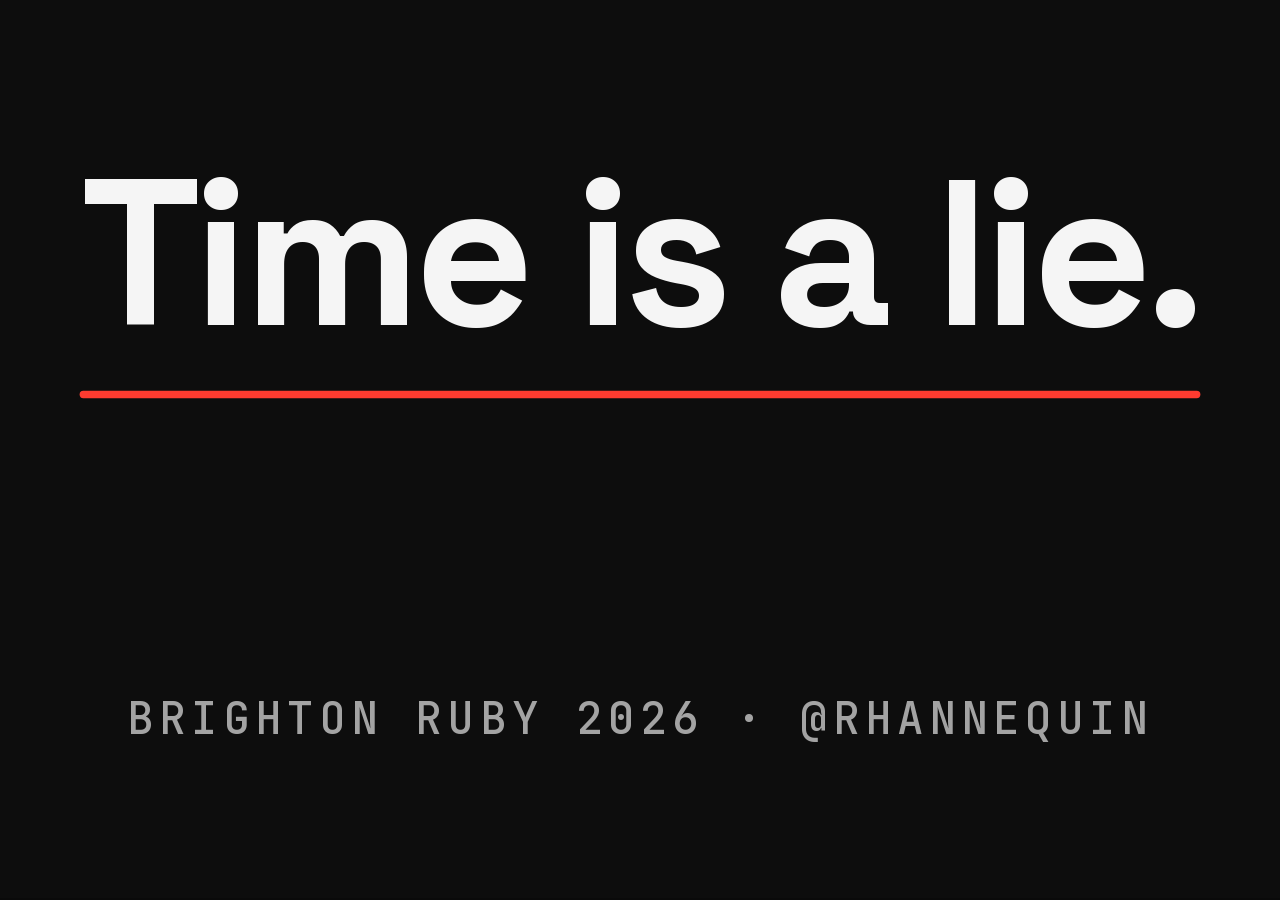
<file: index.html>
<!doctype html>
<html lang="en">
  <head>
    <meta charset="utf-8" />
    <meta name="viewport" content="width=device-width, initial-scale=1.0" />
    <title>Time is a lie &middot; Brighton Ruby 2026</title>
    <link rel="stylesheet" href="css/reveal.min.css" />
    <link rel="stylesheet" href="css/black.min.css" />
    <link rel="stylesheet" href="plugin/highlight/monokai.min.css" />
    <link rel="stylesheet" href="css/fonts.css" />
    <link rel="stylesheet" href="css/design.css" />
  </head>
  <body>
    <div class="reveal">
      <div class="slides">
        <section class="intro">
          <h1 class="title">Time is a lie.</h1>
          <p class="meta">Brighton Ruby 2026 &middot; @rhannequin</p>
        </section>
        <section class="moment prologue">
          <div class="row">
            <img src="img/sundial.jpg" alt="Sundial" />
            <p>For most of human history,<br />the only clock was the sky.</p>
          </div>
          <aside class="notes">
            <p>
              The sky has been our clock for most of our history.
              The Sun told us when to wake up, when to plant, when to harvest.
              It gave us the concept of day-and-night, and the seasons, while we
              imagined 12 months from the Moon cycles.
            </p>
            <p>Time was real and true. And then, it started to lie.</p>
          </aside>
        </section>
        <section class="moment prologue newton">
          <div class="row">
            <img src="img/newton.jpg" alt="Sir Isaac Newton" />
            <div class="who">
              <p class="name">Sir Isaac Newton</p>
              <p class="date fragment">25 December 1642</p>
              <p class="date date--alt fragment">4 January 1643</p>
            </div>
          </div>
          <aside class="notes">
            <p>Let's start with a bit of history.</p>
            <hr>
            <p>
              Sir Isaac Newton was born in England, on 25 December 1642. But did
              you know this lucky person had another birth date?
            </p>
            <hr>
            <p>
              Both dates are correct, the first is in the Julian calendar,
              invented many centuries before and still used in Great Britain at
              the time.
            </p>
            <p>
              The second is in the Gregorian calendar, introduced by Pope
              Gregory 13 in 1582. This calendar fixed a growing gap of 10 days
              with nature.
            </p>
            <p>
              Same day, but different dates. I can't imagine how historians deal
              with this. Today, we are going to uncover a few traps we can fall
              into when we deal with time in our code.
            </p>
          </aside>
        </section>
        <section class="speaker">
          <p class="name">Rémy Hannequin</p>
          <p class="handle">@rhannequin</p>
          <p class="role">Senior developer at</p>
          <svg
            class="logo"
            xmlns="http://www.w3.org/2000/svg"
            viewBox="0 0 860 168"
            role="img"
            aria-labelledby="aakazji17z83heq1nkw627tz3obdg8bf"
            fill="currentColor"
          >
            <title id="aakazji17z83heq1nkw627tz3obdg8bf">thoughtbot</title>
            <path
              d="M210.603 128.912C204.519 131.08 197.603 132.168 193.435 132.44C188.951 132.74 185.272 131.515 182.46 129.674C179.622 127.833 177.542 125.448 176.214 122.573C174.867 119.698 174.188 116.687 174.188 113.568V73.6548H164V58.9629H174.188V45.84L191.998 32.8441V58.9538H207.81V73.6457H191.998V106.213C191.998 109.877 192.215 112.507 192.649 114.103C193.083 115.699 194.05 116.706 195.596 117.141C197.133 117.522 199.004 117.603 202.539 116.814L206.969 115.49C206.969 115.49 209.374 123.924 210.594 128.912H210.603Z"
            ></path>
            <path
              d="M282.628 90.9494V130.998H264.818V92.2282C264.818 85.508 263.76 80.5382 261.6 77.3187C259.439 74.1173 255.922 72.4939 251.032 72.4939C246.873 72.4939 243.465 73.4734 240.816 75.4232C239.496 76.3755 238.276 77.5091 237.109 78.8151V131.007H219.3V28.9353H237.109V63.697C238.972 62.5543 240.897 61.475 242.922 60.4684C246.466 58.6818 250.706 57.7839 255.624 57.7839C261.952 57.7839 267.087 59.1896 271.083 62.0101C275.061 64.8034 277.972 68.7031 279.843 73.6729C281.706 78.6609 282.628 84.4107 282.628 90.9494Z"
            ></path>
            <path
              d="M363.747 76.3845C360.854 70.662 356.668 66.1093 351.154 62.6631C345.639 59.2168 338.994 57.5119 331.184 57.5119C323.373 57.5119 316.719 59.2168 311.231 62.6631C305.717 66.1093 301.531 70.662 298.638 76.3845C295.718 82.1071 294.29 88.3466 294.29 95.1212C294.29 101.896 295.718 108.026 298.638 113.695C301.531 119.363 305.717 123.915 311.231 127.307C316.719 130.726 323.391 132.431 331.184 132.431C338.976 132.431 345.648 130.726 351.154 127.307C356.668 123.915 360.854 119.363 363.747 113.695C366.64 108.026 368.095 101.841 368.095 95.1212C368.095 88.401 366.64 82.1071 363.747 76.3845ZM345.015 111.445C341.77 115.644 337.177 117.739 331.175 117.739C325.172 117.739 320.661 115.654 317.388 111.445C314.142 107.247 312.524 101.796 312.524 95.1212C312.524 88.4464 314.142 82.8417 317.388 78.5793C320.661 74.3259 325.253 72.2037 331.175 72.2037C337.096 72.2037 341.77 74.3168 345.015 78.5793C348.261 82.8326 349.852 88.3376 349.852 95.1212C349.852 101.905 348.261 107.237 345.015 111.445Z"
            ></path>
            <path
              d="M442.181 58.9538V130.998H425.529L425.231 126.663C423.874 127.697 422.256 128.695 420.394 129.647C416.66 131.515 412.963 132.44 409.283 132.44C401.825 132.44 395.849 130.953 391.42 127.969C386.963 125.013 383.744 120.923 381.773 115.69C379.83 110.484 378.853 104.49 378.853 97.7149V58.972H396.636V97.7149C396.636 104.408 397.775 109.351 399.99 112.597C402.205 115.853 405.857 117.449 410.883 117.449C414.879 117.449 418.233 116.497 420.882 114.574C422.148 113.649 423.341 112.57 424.372 111.291V58.9629H442.181V58.9538Z"
            ></path>
            <path
              d="M590.751 90.9494V130.998H572.941V92.2282C572.941 85.508 571.856 80.5382 569.696 77.3187C567.562 74.1173 564.018 72.4939 559.155 72.4939C554.996 72.4939 551.561 73.4734 548.912 75.4232C547.592 76.4027 546.344 77.5363 545.205 78.8423V131.007H527.396V28.9353H545.205V63.697C547.04 62.5543 548.993 61.475 551.045 60.4684C554.589 58.6818 558.802 57.7839 563.747 57.7839C570.075 57.7839 575.21 59.1896 579.179 62.0101C583.157 64.8034 586.068 68.7031 587.939 73.6729C589.801 78.6609 590.751 84.4107 590.751 90.9494Z"
            ></path>
            <path
              d="M722.062 76.5206C719.603 70.8524 715.978 66.327 711.196 62.9079C706.413 59.4889 700.492 57.7839 693.44 57.7839C688.414 57.7839 683.957 58.709 680.06 60.5228C677.846 61.5839 675.739 62.8535 673.759 64.3499V28.9353H655.977V130.998H672.629L672.955 126.228C674.98 127.616 677.113 128.776 679.31 129.783C683.279 131.542 687.989 132.44 693.449 132.44C700.501 132.44 706.422 130.735 711.205 127.316C715.987 123.924 719.612 119.372 722.071 113.704C724.557 108.036 725.778 101.85 725.778 95.1303C725.778 88.4101 724.557 82.1978 722.071 76.5297L722.062 76.5206ZM705.6 106.893C704.298 110.285 702.408 112.942 699.922 114.865C697.409 116.787 694.408 117.739 690.864 117.739C686.705 117.739 683.297 116.787 680.675 114.865C678.026 112.942 676.083 110.285 674.808 106.893C673.533 103.501 672.919 99.5741 672.919 95.1212C672.919 90.6683 673.542 86.7142 674.808 83.3224C676.074 79.9305 678.026 77.3005 680.675 75.3779C683.297 73.4552 686.705 72.4758 690.864 72.4758C694.408 72.4758 697.409 73.4552 699.922 75.3779C702.408 77.3005 704.298 79.9305 705.6 83.3224C706.865 86.7142 707.516 90.6411 707.516 95.1212C707.516 99.6013 706.865 103.501 705.6 106.893Z"
            ></path>
            <path
              d="M803.29 76.3845C800.397 70.662 796.184 66.1093 790.696 62.6631C785.182 59.2168 778.537 57.5119 770.726 57.5119C762.915 57.5119 756.262 59.2168 750.783 62.6631C745.269 66.1093 741.056 70.662 738.163 76.3845C735.27 82.1071 733.815 88.3466 733.815 95.1212C733.815 101.896 735.27 108.026 738.163 113.695C741.056 119.363 745.269 123.915 750.783 127.307C756.271 130.726 762.915 132.431 770.726 132.431C778.537 132.431 785.191 130.726 790.696 127.307C796.184 123.915 800.397 119.363 803.29 113.695C806.183 108.026 807.638 101.841 807.638 95.1212C807.638 88.401 806.183 82.1071 803.29 76.3845ZM784.558 111.445C781.313 115.644 776.72 117.739 770.717 117.739C764.714 117.739 760.203 115.654 756.931 111.445C753.685 107.247 752.04 101.796 752.04 95.1212C752.04 88.4464 753.685 82.8417 756.931 78.5793C760.203 74.3259 764.769 72.2037 770.717 72.2037C776.666 72.2037 781.313 74.3168 784.558 78.5793C787.776 82.8326 789.395 88.3376 789.395 95.1212C789.395 101.905 787.776 107.237 784.558 111.445Z"
            ></path>
            <path
              d="M646.665 128.912C640.581 131.08 633.665 132.168 629.498 132.44C625.014 132.74 621.334 131.515 618.523 129.674C615.684 127.833 613.605 125.448 612.276 122.573C610.929 119.698 610.251 116.687 610.251 113.568V73.6548H600.062V58.9629H610.251V45.84L628.06 32.8531V58.9629H643.872V73.6548H628.06V106.222C628.06 109.886 628.277 112.516 628.711 114.112C629.145 115.708 630.112 116.715 631.658 117.15C633.195 117.531 635.067 117.612 638.601 116.823L643.031 115.499C643.031 115.499 645.436 123.934 646.656 128.922L646.665 128.912Z"
            ></path>
            <path
              d="M860 128.912C853.916 131.08 847 132.168 842.832 132.44C838.348 132.74 834.669 131.515 831.857 129.674C829.019 127.833 826.939 125.448 825.61 122.573C824.263 119.698 823.585 116.687 823.585 113.568V73.6548H813.397V58.9629H823.585V45.84L841.395 32.8531V58.9629H857.206V73.6548H841.395V106.222C841.395 109.886 841.612 112.516 842.046 114.112C842.48 115.708 843.447 116.715 844.993 117.15C846.53 117.531 848.401 117.612 851.936 116.823L856.366 115.499C856.366 115.499 858.771 123.934 859.991 128.922L860 128.912Z"
            ></path>
            <path
              d="M495.718 123.462C491.65 123.199 479.428 122.709 479.428 122.709C474.862 122.709 471.779 119.163 471.779 115.499C471.779 113.985 472.964 112.298 474.41 110.901C477.864 112.479 481.778 113.377 486.027 113.377C500.012 113.377 513.754 103.238 513.754 85.4264C513.754 77.364 509.559 68.4038 502.056 62.8535L510.834 56.2603L502.67 45.3321L486.488 57.4937C486.135 57.4847 485.783 57.4756 485.43 57.4756C465.053 57.4756 458.237 74.6161 458.237 85.4264C458.237 91.1943 460.036 96.808 463.245 101.47C458.689 105.233 455.335 111.582 455.127 117.485C454.946 122.365 456.429 127.253 460.262 129.701C456.546 133.547 452.279 138.634 452.279 144.792C452.279 161.434 469.366 168 487.266 168C505.165 168 518.509 162.64 518.509 143.722C518.509 131.76 508.583 124.296 495.718 123.462ZM477.005 74.9516C479.093 72.376 482.076 71.0338 486.027 71.0338C489.978 71.0338 492.97 72.376 494.95 74.9516C496.939 77.5363 497.942 81.0007 497.942 85.3811C497.942 89.7614 496.939 93.2167 494.95 95.9011C492.97 98.4767 490.005 99.819 486.027 99.819C482.049 99.819 479.093 98.4767 477.005 95.9011C475.043 93.2167 474.049 89.7523 474.049 85.3811C474.049 81.0098 475.043 77.5363 477.005 74.9516ZM487.184 154.197C477.294 154.197 468.326 150.878 468.326 143.55C468.326 140.648 470.902 137.22 472.114 135.388C475.124 136.286 478.722 136.803 481.923 136.803C481.923 136.803 488.92 136.948 491.09 137.038C498.403 137.356 502.327 138.381 502.327 144.792C502.327 151.658 496.161 154.197 487.184 154.197Z"
            ></path>
            <g class="logo-signals">
              <path
                d="M51.8337 44.0707C62.8506 44.0707 72.8289 48.0772 78.9791
                54.1063L83.8412 47.0337C76.1602 40.0116 64.6716 35.5488 51.8337
                35.5488C38.9617 35.5488 27.4459 40.0322 19.7649 47.0865L24.6225
                54.1705C30.7682 48.1047 40.7805 44.0707
                51.8337 44.0707Z"
              ></path>
              <path
                d="M52.3558 25.9989C64.3955 25.9989 75.6233 29.5512 83.971
                35.9977C85.6673 37.3095 87.1958 38.7039 88.5474 40.167L93.4164
                33.0669C83.937 23.5863 69.0717 17.4792 52.3581 17.4792C35.2385
                17.4792 20.0625 23.8821 10.624 33.7595L15.5178 40.894C17.094
                39.0909 18.8435 37.4508 20.7406 35.9977C29.0906 29.5512 40.3184
                25.9989 52.3581 25.9989H52.3558Z"
              ></path>
              <path
                d="M51.833 8.66602C70.9392 8.66602 87.8274 15.773 97.8669
                26.5768L102.7 19.5455C90.9955 7.74869 72.5629 0.144043 51.833
                0.144043C31.0669 0.144043 12.6116 7.77162 0.907593
                19.5983L5.73798 26.6388C15.7684 15.8005 32.6884 8.66602 51.833
                8.66602Z"
              ></path>
            </g>
            <path
              fill-rule="evenodd"
              clip-rule="evenodd"
              d="M5.4735 70.6095C5.4735 67.0702 8.32771 64.2011 11.8485
                64.2011L91.7584 64.2011C95.2791 64.2011 98.1334 67.0702 98.1334
                70.6095V123.725C98.1334 127.264 95.2791 130.133 91.7584
                130.133H11.8485C8.32771 130.133 5.4735 127.264 5.4735
                123.725L5.4735 70.6095ZM72.1261 102.682C66.4121 102.652 61.8018
                97.9477 61.8241 92.1694C61.8241 86.3191 66.4343 81.6298 72.1261
                81.6298C77.8596 81.6547 82.4898 86.3711 82.4726 92.1694C82.4678
                97.9539 77.8462 102.65 72.1261 102.682ZM21.0696 92.1694C21.0474
                97.9477 25.6576 102.652 31.3716 102.682C37.0917 102.65 41.7133
                97.9539 41.7181 92.1694C41.7353 86.3711 37.1052 81.6547 31.3716
                81.6298C25.6799 81.6298 21.0696 86.3191 21.0696 92.1694Z"
            ></path>
            <path
              d="M31.3844 97.1482C28.6743 97.1341 26.4877 94.9029 26.4982
              92.1623C26.4982 89.3875 28.6849 87.1635 31.3844 87.1635C34.1038
              87.1752 36.2998 89.4123 36.2916 92.1623C36.2893 94.9058 34.0974
              97.133 31.3844 97.1482Z"
            ></path>
            <path
              d="M72.1388 97.1482C69.4288 97.1341 67.2422 94.9029 67.2527
              92.1623C67.2527 89.3875 69.4393 87.1635 72.1388 87.1635C74.8582
              87.1752 77.0543 89.4123 77.0461 92.1623C77.0438 94.9058 74.8518
              97.133 72.1388 97.1482Z"
            ></path>
          </svg>
          <aside class="notes">
            <p>
              So, I'm Rémy, I'm a senior developer at thoughtbot based in Paris.
            </p>
            <p>
              I love Ruby, and I also love astronomy, so I developed several
              tools and libs to have fun with time and space. You can find them
              and anything I do on GitHub and social medias with the handle
              @rhannequin.
            </p>
            <p>
              I'm happy to talk with anyone after the presentation, even if it's
              not related to astronomy of course.
            </p>
          </aside>
        </section>
        <section class="moment spine">
          <span class="chip">One reminder</span>
          <p>&ldquo;Remind me at 7am,<br />wherever I am.&rdquo;</p>
          <aside class="notes">
            <p>Alright.</p>
            <p>
              Let's keep one thing in mind for the whole talk. Just a reminder
              from a user: remind me at 7 in the morning, wherever I am.
            </p>
            <p>
              You've probably built something like this. A notification, a
              recurring email, an alarm. And we're going to watch six different
              lies about time get between you and sending that one notification.
            </p>
          </aside>
        </section>
        <section class="lie">
          <span class="chip">Lie &#8470; 1</span>
          <h3>A day is 24 hours</h3>
          <aside class="notes">
            <p>
              Lie number one. Everybody knows a day has 24 hours of 60 minutes
              of 60 seconds. That's 86400 seconds.
            </p>
            <p>Let me show this is wrong.</p>
          </aside>
        </section>
        <section class="lie">
          <pre><code class="language-ruby" data-trim>
          Time.zone = "Europe/London"
          t = Time.zone.local(2026, 10, 25, 0, 30, 0)
          # => Sun, 25 Oct 2026 00:30:00 BST +01:00
          </code></pre>
          <aside class="notes">
            <p>
              Let's pick a time. Half past midnight in London, the morning of a
              day in October. I am going to add a day to it.
            </p>
          </aside>
        </section>
        <section class="lie">
          <pre><code class="language-ruby" data-trim>
          duration = 24 * 60 * 60
          # => 86400

          t + duration
          # => Sun, 25 Oct 2026 23:30:00 GMT +00:00
          </code></pre>
          <aside class="notes">
            <p>
              We said 86400 seconds is exactly one day. But look closer at the
              result. Sunday, October 25. This is still on the same day. We
              added 24 hours and we did not reach Monday.
            </p>
          </aside>
        </section>
        <section class="lie">
          <pre><code class="language-ruby" data-trim>
          t + 24.hours
          # => Sun, 25 Oct 2026 23:30:00 GMT +00:00
          </code></pre>
          <aside class="notes">
            <p>
              So, let's just use Rails. A lot of us know it, ActiveSupport
              monkey-patches the <code>Integer</code> class to add methods like
              <code>hours</code> or <code>minutes</code>.
            </p>
            <p>
              This way we can write <code> 24 dot hours </code> , which reads
              nicer than the arbitrary <code>86400</code> number. But it does
              the same thing. Rails expands the <code>hours</code> method as
              elapsed seconds, so there is no calendar math involved. And we
              still don't reach Monday.
            </p>
          </aside>
        </section>
        <section class="lie moment">
          <p>On October 25, 2026, in London, a day is 90,000 seconds long.</p>
          <p>
            <img
              src="img/not-quite-my-tempo.gif"
              alt="'Not quite my tempo' from Whiplash"
            />
          </p>
          <aside class="notes">
            <p>
              What's happening is that daylight-saving-time-change will happen
              exactly on October 25 in the UK. The clocks here go back at 2 AM.
              The hour between 1 and 2 happens twice. So that day is 25 hours
              long, or 90,000 seconds.
            </p>
          </aside>
        </section>
        <section class="truth">
          <span class="chip">Truth &#8470; 1</span>
          <pre><code class="language-ruby" data-trim>
          t + 1.day
          # => Mon, 26 Oct 2026 00:30:00 GMT +00:00
          </code></pre>
          <aside class="notes">
            <p>
              Both <code> 24.hours </code> and <code> 1.day </code> are
              <code>ActiveSupport::Duration</code> objects, but they don't do
              the same thing. With the <code>hours</code> method, the
              <em>addition</em> adds a strict duration in seconds. With the
              <code>days</code> method, it moves the calendar.
            </p>
          </aside>
        </section>
        <section class="truth moment">
          <p>Use the object that means what you want.</p>
          <aside class="notes">
            <p>
              One of the main things to remember from the few minutes we have
              together is to use the object that means what you want. Semantics
              matter.
            </p>
            <p>
              For our reminder, this means tomorrow's 7am is one <em>day</em>
              from now, not 86400 seconds from now.
            </p>
          </aside>
        </section>
        <section class="truth">
          <pre><code class="language-ruby" data-trim>
          jan_31 = Time.zone.local(2026, 1, 31)

          jan_31 + 1.month   # => Sat, 28 Feb 2026
          jan_31 + 2.months  # => Tue, 31 Mar 2026
          jan_31 + 30.days   # => Mon, 02 Mar 2026
          </code></pre>
          <aside class="notes">
            <p>
              Let's see a few examples.<code> + 1 dot month </code>knows the
              month ends on the 28th, so it lands there, not on February 31.
              <br>
              In the same way, <code> + 2 dot months </code> reaches the end of
              March, even if February and March don't have the same number of
              days.
            </p>
            <p>
              But <code> + 30 dot days </code> just counts days, ignoring the
              month boundary entirely, because this duration has a different
              meaning.
            </p>
            <p>
              Again, this is all about semantics.
            </p>
          </aside>
        </section>
        <section class="lie">
          <span class="chip">Lie &#8470; 2</span>
          <h3>Time zones are geography</h3>
          <aside class="notes">
            <p>
              Lie number two. You know time zones, and they do look like
              geography. You take a globe, you draw 24 vertical lines, and you
              call each strip a zone.
            </p>
            <p>Easy.</p>
          </aside>
        </section>
        <section class="lie">
          <p>Before 1840, every town set its clock by the Sun.</p>
          <p>
            Bristol &middot; <code>11:50</code><br />
            Brighton &middot; <code>11:59</code><br />
            London &middot; <code>12:00</code><br />
            Norwich &middot; <code>12:05</code>
          </p>
          <aside class="notes">
            <p>
              Before 1840, every town had its own clock related to the Sun. Noon
              was when the Sun reached its highest point in the sky, as seen
              from there.
              <br>
              But at a given instant, the Sun is seen in a different place
              everywhere on Earth.
            </p>
            <p>
              So when London reads 12:00, Bristol reads 11:50. Brighton reads
              11:59. And Norwich reads 12:05. This is called
              <em>local solar time</em>.
            </p>
            <p>
              And it worked, because nobody could travel faster than the Sun
              moved.
            </p>
          </aside>
        </section>
        <section class="lie">
          <p>Then we invented trains.</p>
          <p><code>1847</code> &middot; one railway time.</p>
          <aside class="notes">
            <p>
              Then we invented trains. At the end of a journey from Bristol to
              London, your clock would be nine minutes out of sync with the
              local time in London.
            </p>
            <p>
              So in 1847, British railways standardised on the Greenwich Mean
              Time, or GMT, and train stations followed a single conventional
              time.
            </p>
            <p>
              And then, other entire countries followed.
            </p>
          </aside>
        </section>
        <section class="lie">
          <p>
            <img src="img/timezones.png" alt="Actual time zones of the world" />
          </p>
          <p>Then politics drew the lines.</p>
          <aside class="notes">
            <p>
              Then governments started bending the lines. As you can see, China
              is wide enough for five zones but uses only one. India is offset
              with UTC by half an hour. Nepal by forty-five minutes. And if you
              look at Spain, it sits on the same meridian as Britain but it
              reads its clocks an hour ahead, because they shifted to Central
              European Time during the Franco era and never moved back.
            </p>
            <p>
              Time zones look like geography, but they're really political
              decisions.
            </p>
          </aside>
        </section>
        <section class="lie moment">
          <p>We traded astronomical accuracy<br />for human convenience.</p>
          <aside class="notes">
            <p>
              That's the trade we made. The Sun stopped telling us the time when
              the trains did, and then governments did. We decided it was worth
              it, because the alternative was unreadable timetables back then.
              And today, the coordination between people across the world would
              be unbearable.
            </p>
          </aside>
        </section>
        <section class="lie moment">
          <p>The IANA database is the receipt.</p>
          <p><small>600+ zones &middot; updated several times a year</small></p>
          <aside class="notes">
            <p>Back to time zones.</p>
            <p>
              We store all the crazy timezone shenanigans in the IANA time zone
              database. More than 600 zones, updated several times a year,
              because somewhere in the world a government keeps deciding to do
              something different.
            </p>
            <p>In Ruby it's available through the <code>tzinfo</code> gem.</p>
          </aside>
        </section>
        <section class="lie">
          <div class="code-group">
            <pre><code class="language-ruby" data-trim>
            tz = TZInfo::Timezone.get("America/Asuncion")
            tz.utc_to_local(Time.utc(2025, 7, 1, 12, 0, 0))
            </code></pre>
            <div class="tz-results">
              <code>2025-07-01 08:00:00</code>
              <small class="muted">old tzinfo</small>
              <code class="fragment" data-fragment-index="1"
                >2025-07-01 09:00:00</code
              >
              <small class="muted fragment" data-fragment-index="1"
                >recent tzinfo</small
              >
            </div>
          </div>
          <aside class="notes">
            <p>
              But as everything in computing, you need to keep your dependencies
              up-to-date.
            </p>
            <p>
              Did you know that Paraguay observed DST until late 2024 and then
              abolished it?
            </p>
            <hr>
            <p>
              With the same code, you can have two different answers, depending
              on whether your <code>tzinfo</code> gem is recent enough to know
              about the time zone change.
            </p>
            <p>
              If it is out of date, your app is following time zone rules that
              no longer apply.
            </p>
          </aside>
        </section>
        <section class="truth moment">
          <span class="chip">Truth &#8470; 2</span>
          <p>
            Store IANA names.<br />
            Keep tzinfo current.
          </p>
          <aside class="notes">
            <p>
              You might need to store the time zone of your users. Not the one
              that comes from Rails it has its own way to refer to time zones
              with sometimes more friendly names, but they can change and they
              don't work outside of Rails. So, if you need to, it's better to
              store the IANA name of the zone.
            </p>
            <p>
              The name itself isn't frozen either. IANA keeps the old names
              working through backward-compatibility links, so a value you
              stored years ago keeps resolving.
            </p>
            <p>
              And we do need to store it. Our reminder fires at 7am wherever the
              user is, so we have to know which zone they read 7am in. Local
              time isn't tied to your coordinates on Earth, it's tied to which
              administration you're under.
            </p>
          </aside>
        </section>
        <section class="lie">
          <span class="chip">Lie &#8470; 3</span>
          <h3><code>Time</code> is the same everywhere it runs</h3>
          <aside class="notes">
            <p>
              Lie number three. There are two methods from the class
              <code>Time</code> that we reach for constantly:
              <code> Time dot now </code> , to get the current time, and
              <code> Time dot parse </code> , to read a string. From their
              names, both look like they would be very predictable and reliable.
            </p>
          </aside>
        </section>
        <section class="lie">
          <pre><code class="language-ruby" data-trim>
            config.time_zone = "UTC"

            Time.now              # => 01:25:58 +0200
            Time.current          # => 23:25:58 UTC

            Time.now.to_date      # => 2026-06-25
            Time.current.to_date  # => 2026-06-24
          </code></pre>
          <aside class="notes">
            <p>
              My configuration says UTC, but <code> Time.now </code> ignores it.
              <code> Time.now </code>reads the system clock and the system zone,
              it doesn't look at your application config.
            </p>
            <p>
              So when using the method <code>to_date</code> on them to get the
              associated date, you get different ones, coming from the same
              instant.
            </p>
          </aside>
        </section>
        <section class="lie">
          <pre><code class="language-ruby" data-trim>
            Time.parse("2026-07-24 09:00:00")
            # => 2026-07-24 09:00:00 +0200
          </code></pre>
          <aside class="notes">
            <p>
              Here as well, there is no <code>+2</code> time zone component in
              the input. It came from my laptop. If I deploy this code to a
              server in another zone, it returns a different value for the same
              string.
            </p>
            <p>
              But hopefully, once again we have a nice workaround in
              ActiveSupport.
            </p>
          </aside>
        </section>
        <section class="truth moment mapping">
          <span class="chip">Truth &#8470; 3</span>
          <div class="map">
            <p>
              <code>Time.now</code>
              <span class="arr">&rarr;</span>
              <code>Time.current</code>
            </p>
            <p>
              <code>Time.parse</code>
              <span class="arr">&rarr;</span>
              <code>Time.zone.parse</code>
            </p>
            <p>
              <span>Plain Ruby</span>
              <span class="arr">&rarr;</span>
              <code>Time.now.utc</code>
            </p>
          </div>
          <aside class="notes">
            <p>
              It's the same fix for both. <code> Time.current </code> and
              <code>Time.zone.parse</code> will fall back to the zone
              <em>your application</em> declared.
            </p>
            <p>
              And that's it for this one, just remember to use
              <code>Time.current</code> and <code>zone</code>.
            </p>
            <p>
              If you're just with standard Ruby, <code> Time.now.utc </code> is
              a great default too.
            </p>
          </aside>
        </section>
        <section class="lie">
          <span class="chip">Lie &#8470; 4</span>
          <h3>1:30 AM happens once</h3>
          <aside class="notes">
            <p>
              Lie number four. We talked about daylight saving time already. But
              there's one more side effect to it that your code is not going to
              like.
            </p>
          </aside>
        </section>
        <section class="lie">
          <img
            src="img/dst.avif"
            alt="
              Two clocks, one showing 'Spring forward' and the other showing
              'Fall backward'
            "
          />
          <aside class="notes">
            <p>
              Most countries that observe daylight saving move the clocks by
              one hour, twice a year. We've already noticed that when the clocks
              go back, the day is 25 hours long. Let's see what happens when
              they move forward.
            </p>
          </aside>
        </section>
        <section class="lie">
          <pre><code class="language-ruby" data-trim>
            tz = TZInfo::Timezone.get("Europe/London")

            tz.local_time(2026, 3, 29, 1, 30, 0)
          </code></pre>
          <aside class="notes">
            <p>
              I'm going to ask the London zone for a <code>Time</code> at 1:30
              AM on March 29.
            </p>
          </aside>
        </section>
        <section class="lie">
          <pre><code class="language-ruby" data-trim>
            tz.local_time(2026, 3, 29, 1, 30, 0)
            # => TZInfo::PeriodNotFound
          </code></pre>
          <aside class="notes">
            <p>
              That time never happened in London. When the time move forward,
              the clock jumps straight over it, so there is no London instant to
              return. If you have such a time-and-zone stored somewhere, then
              you've stored something that never existed. And the code raises.
            </p>
          </aside>
        </section>
        <section class="lie">
          <pre><code class="language-ruby" data-trim>
            tz.local_time(2026, 10, 25, 1, 30, 0)
            # => TZInfo::AmbiguousTime
          </code></pre>
          <aside class="notes">
            <p>Here is a second one, 6 months later.</p>
            <p>
              When the clocks go back, the same wall-clock time happens twice,
              so the zone won't pick one for you. It asks which one you meant by
              raising another exception.
            </p>
          </aside>
        </section>
        <section class="lie">
          <pre><code class="language-ruby" data-trim>
            Time.zone = "Europe/London"

            Time.zone.parse("2026-03-29 01:30:00")
            # => Sun, 29 Mar 2026 02:30:00 BST +01:00

            Time.zone.parse("2026-10-25 01:30:00")
            # => Sun, 25 Oct 2026 01:30:00 BST +01:00
          </code></pre>
          <aside class="notes">
            <p>
              What if we don't use TZinfo then?
            </p>
            <p>
              Here are the same two inputs through
              <code>Time.zone.parse</code>. The forward case that didn't exist,
              and the back case that happened twice. Rails gives you a default
              result for both, without raising, and without telling you it had
              to choose.
            </p>
          </aside>
        </section>
        <section class="lie moment">
          <p>
            TZInfo raises.
            <br><br>
            <code>Time.zone.parse</code> resolves silently.
          </p>
          <aside class="notes">
            <p>
              The two APIs handle this differently. TZInfo will raise when
              facing an issue, while <code> Time dot zone dot parse </code>
              takes the same input, picks one, and returns it with no warning.
            </p>
          </aside>
        </section>
        <section class="truth">
          <span class="chip">Truth &#8470; 4</span>
          <p>Twice a year, a clock time is missing or doubled.</p>
          <p>
            <img
              src="img/wibbly-wobbly-timey-wimey-stuff.webp"
              alt="''Wibbly wobbly timey wimey stuff'' from Doctor Who"
            />
          </p>
          <aside class="notes">
            <p>
              This is an edge case. Most apps will never hit it, and you don't
              need to defend every call against it. But it's real, and it
              happens twice a year.
            </p>
            <p>
              Our reminder mostly avoids this, unless the user picks a time
              right in the gap, like 1:30 in the morning. That's rare, but it
              can happen.
            </p>
            <p>
              When you do need to handle a user's wall-clock time, I suggest
              using TZInfo directly to avoid silent surprises.
            </p>
          </aside>
        </section>
        <section class="lie">
          <span class="chip">Lie &#8470; 5</span>
          <h3>JSON and databases preserve your time</h3>
          <aside class="notes">
            <p>
              Lie number five. You did the work in Ruby. You used
              <code>Time dot zone </code> , you handled DST, all your tests
              pass. Now you need to send it somewhere, a JSON response or store
              it in a database column. That's where you can lose what you just
              built.
            </p>
          </aside>
        </section>
        <section class="lie">
          <pre><code class="language-ruby" data-trim>
            Time.zone = "UTC"

            str = "2026-06-25 09:00:00+01:00"
            Time.zone.parse(str).to_json
          </code></pre>
          <aside class="notes">
            <p>
              At this point you might feel safe. You didn't forget to use the
              <code>zone</code>, good for you, the string includes the offset,
              and this date is nowhere near the tricky ones we've seen so far.
            </p>
          </aside>
        </section>
        <section class="lie">
          <pre><code class="language-ruby" data-trim>
            Time.zone = "UTC"

            str = "2026-06-25 09:00:00+01:00"
            Time.zone.parse(str).to_json

            # => "2026-06-25T08:00:00.000Z"
          </code></pre>
          <aside class="notes">
            <p>
              And yes, nothing broke, nothing raised, you got a valid JSON
              string for a valid time.
            </p>
            <p>
              We moved from 9 o'clock to 8 o'clock, but that's just the UTC
              conversion.
            </p>
            <p>
              What we actually lost is the offset. The string had
              <code>+01:00</code>, and the JSON doesn't. So we lost some of the
              context. And even this context was not complete because UTC+1 can
              be London in summer or it can be Lagos, it is just an offset and
              not a full time zone.
            </p>
            <p>
              If the consumer needs the user's civil time, the IANA name has to
              travel separately, in its own field.
            </p>
          </aside>
        </section>
        <section class="truth moment">
          <span class="chip">Truth &#8470; 5</span>
          <p>Outside Ruby objects, don't forget the zone.</p>
          <aside class="notes">
            <p>
              Once you leave Ruby for serialization or storage, remember the
              zone won't follow you. If you need it, make sure to include it.
            </p>
            <p>
              It comes down to what you're carrying. If it's an instant, a real
              moment in time, then UTC is enough and the zone is just for
              display. But if you're carrying an intent, a local time that's
              meant to stay local, like our alarm at 7am, then the zone is part
              of the meaning, and you have to keep it.
            </p>
          </aside>
        </section>
        <section class="truth">
          <h3>No column type keeps your zone</h3>
          <p>PostgreSQL <code>timestamptz</code> &middot; stored as UTC</p>
          <p>MySQL <code>DATETIME</code> &middot; ignores the zone</p>
          <p>SQLite &middot; no datetime type at all</p>
          <aside class="notes">
            <p>
              Most of the storage systems we use won't make it easy for us.
            </p>
            <p>
              The biggest trap is PostgreSQL's <code>timestamptz</code>. The
              name reads like it carries a zone, but it doesn't. The value gets
              normalised to UTC on the way in, and comes back in the session's
              time zone.
            </p>
            <p>
              MySQL has <code>DATETIME</code> that ignores zones entirely.
            </p>
            <p>
              And SQLite doesn't even have a datetime type.
            </p>
            <p>
              If the zone matters to your domain, you need to store it next to
              the instant, with the IANA name in its own column.
            </p>
          </aside>
        </section>
        <section class="lie">
          <span class="chip">Lie &#8470; 6</span>
          <h3>Noon is when the Sun is highest</h3>
          <aside class="notes">
            <p>
              Lie number six. Until now our reminder fired at 7am, a number the
              user gave us. But some reminders don't work that way. What if what
              the user really wants is to be notified at mid-day? Easy, that's
              noon, right? No, the user meant mid-day, when the Sun reaches its
              highest point in the sky. And that's almost never at 12 o'clock.
            </p>
          </aside>
        </section>
        <section class="lie">
          <p>In London, solar noon happens at:</p>
          <p>
            Feb 11 &middot; <code>12:14</code><br />
            Nov 3 &middot; <code>11:44</code>
          </p>
          <aside class="notes">
            <p>
              On February 11, in London, the Sun reaches its highest point at
              12:14. On November 3, it gets there at 11:44. That's half an hour
              apart, depending only on the day of the year.
            </p>
            <p>
              This is called the equation of time and it exists because the
              Earth's orbit is not a perfect circle, and because its axis is
              tilted. In short it means the Sun runs a bit fast for part of the
              year and a bit slow for the rest.
            </p>
            <p>
              Clock time is an average, that's the "mean" in "mean solar time".
              It lines up close enough with the real Sun, but it's a human
              construction, not what actually happening up there.
            </p>
          </aside>
        </section>
        <section class="lie">
          <p>
            <img
              src="img/analemmas.jpg"
              alt="3 analemmas, for NYC, Melbourne and Quito"
            />
          </p>
          <p>One year of solar noons.</p>
          <aside class="notes">
            <p>
              If you photograph the Sun at the same clock time every day for a
              year, you don't get a single dot, you get this: a figure-8 called
              an analemma. All these dots show the many times the clock and the
              Sun disagreed. And the Sun is exactly where it should be on every
              one of them. It's the clock that's averaging, pretending time is
              regular.
            </p>
            <p>
              I know this is not code but I think it's good to know that a lot
              of the weird stuff we have to deal with related to time is just a
              reflection of nature's chaotic and beautiful side.
            </p>
          </aside>
        </section>
        <section class="truth moment">
          <span class="chip">Truth &#8470; 6</span>
          <p>Use Astronoby.</p>
          <p>
            <img
              src="img/astronoby.png"
              width="600"
              alt="Astronoby's GitHub project card"
            />
          </p>
          <aside class="notes">
            <p>
              A little bit of shameless self-promotion: if you want to deal with
              astronomical wonders in Ruby, check the <code>Astronoby</code>
              Ruby gem that I maintain with a lot of love and passion for the
              Ruby community.
            </p>
          </aside>
        </section>
        <section class="toolkit">
          <p>Back to the reminder.</p>
          <aside class="notes">
            <p>
              Notify the user at 7am, wherever they are. We've spent six lies
              watching that one notification possibly break. Let's try to build
              it correctly.
            </p>
          </aside>
        </section>
        <section class="toolkit toolkit--bad">
          <span class="chip">Not the source of truth</span>
          <pre><code class="language-ruby" data-trim>
          t.datetime :next_reminder_at
          </code></pre>
          <aside class="notes">
            <p>
              The trap is making the computed time the thing you go-back-to when
              you need the answer. If the user moves country or DST shifts, then
              the value you stored is wrong, with nothing telling you it is.
            </p>
            <p>
              It's not wrong to store a computed time but it is important to
              remember the intention.
            </p>
          </aside>
        </section>
        <section class="toolkit toolkit--good">
          <span class="chip">Source of truth</span>
          <pre><code class="language-ruby" data-trim>
          t.time   :remind_at
          t.string :time_zone
          </code></pre>
          <aside class="notes">
            <p>
              The truth is the inputs that produce the answer. The local time
              the user asked for, and which zone they read it in. We compute the
              next fire time when we actually need it.
            </p>
          </aside>
        </section>
        <section class="toolkit moment">
          <p>Store the question.</p>
          <p>Compute the answer.</p>
          <aside class="notes">
            <p>
              For a recurring reminder or a delayed notification, store the
              parameters and compute the result when you need it.
            </p>
            <p>
              If the user's context changes, it means the parameters are
              updated, and the computed time will stay relevant.
            </p>
          </aside>
        </section>
        <section class="toolkit toolkit--code">
          <span class="chip">Compute</span>
          <pre><code class="language-ruby" data-trim>
          def next_reminder_for(remind_at, zone)
            tz = TZInfo::Timezone.get(zone)
            tomorrow = tz.utc_to_local(Time.now.utc).to_date + 1

            tz.local_time(
              tomorrow.year, tomorrow.month, tomorrow.day,
              remind_at.hour, remind_at.min, 0
            )
          end
          </code></pre>
          <aside class="notes">
            <p>
              Let's see how it could look like.
            </p>
            <p>
              We get the zone from its IANA name.
            </p>
            <p>
              <code> Time dot now dot utc </code>is the current moment. The zone
              turns it into a local date, and we add one calendar day. That's
              the accurate definition of tomorrow, where the user lives.
            </p>
            <p>
              Then <code>local_time</code> method builds the instant the user
              asked for, 7am of their time.
            </p>
            <p>
              If we want to be super cautious, we could also add some error
              handling for the DST edge cases, because that's where it could
              raise with ambiguous times.
            </p>
            <p>
              And that's just it.
            </p>
          </aside>
        </section>
        <section class="toolkit">
          <span class="chip">Showing time to humans</span>
          <p><code>10:23 +03:00</code></p>
          <p><code>10:23 AST</code></p>
          <p><code>10:23 Asia/Riyadh</code></p>
          <p class="fragment pick"><code>10:23 Asia/Riyadh (UTC+3)</code></p>
          <aside class="notes">
            <p>
              One more thing, if you want to display a time, there are multiple
              ways. The UTC offset does the job most of the time, but it can be
              ambiguous. Time zone acronyms are short, but AST is both Arabia
              Standard Time and Atlantic Standard Time, and those are seven
              hours apart. IANA names are absolute, but who actually remembers
              the zone names?
            </p>
            <hr>
            <p>
              If you want absolute precision, then you can combine them. The
              zone name tells you which zone it is, the offset lets you do the
              maths. I know it looks overkill, but if your app crosses zones, or
              if like me you like accuracy and precision, this is a very
              effective format.
            </p>
          </aside>
        </section>
        <section class="toolkit moment">
          <span class="chip">Ask first</span>
          <p>Is this an instant?</p>
          <p>Is this a local time?</p>
          <p>Is this a recurring intention?</p>
          <p>Who owns the zone?</p>
          <aside class="notes">
            <p>
              When dealing with time, I encourage you to ask yourself the right
              questions first. Name what you have before you pick a method. The
              same datetime column can mean an instant, a clock time, or a
              recurring intention, and each one wants a different tool.
            </p>
          </aside>
        </section>
        <section class="toolkit toolkit--checklist">
          <span class="chip">The checklist</span>
          <table>
            <tr>
              <td>Now</td>
              <td><code>Time.current</code></td>
            </tr>
            <tr>
              <td>Today</td>
              <td><code>Date.current</code></td>
            </tr>
            <tr>
              <td>Calendar math</td>
              <td>
                <code>1.day</code>, <code>advance</code>, <code>change</code>
              </td>
            </tr>
            <tr>
              <td>Machine input</td>
              <td>ISO 8601 with an offset</td>
            </tr>
            <tr>
              <td>Trusted app-zone string</td>
              <td><code>Time.zone.parse</code></td>
            </tr>
            <tr>
              <td>User wall time</td>
              <td><code>tz.local_time</code></td>
            </tr>
            <tr>
              <td>Store the zone</td>
              <td>IANA name, its own column</td>
            </tr>
            <tr>
              <td>Schedule</td>
              <td>Store intent. Compute the instant.</td>
            </tr>
            <tr>
              <td>Test</td>
              <td><code>travel_to</code> an evil date</td>
            </tr>
          </table>
          <aside class="notes">
            <p>
              I came up with this checklist to summarise the key points. If
              you're an experienced developer you probably already use most of
              these because they became best practices. There are no actual
              conspiracy theories in this presentation, but I just wanted to
              remind us why caution is necessary when dealing with time.
            </p>
          </aside>
        </section>
        <section class="epilogue recap">
          <p>A day is not always 24 hours.</p>
          <p>Dates don't always follow.</p>
          <p>Time zones change under you.</p>
          <p class="fragment">
            <br>
            Even the Sun and the Moon don't always rise.
          </p>
          <aside class="notes">
            <p>
              Now you know, a day is not always 24 hours, dates don't always
              follow each other, and time zones don't sit still.
            </p>
            <hr>
            <p>
              Weirdly enough, even the Sun and the Moon don't always rise. If
              you live in the North of Norway or in Antarctica, there are days
              without sun at all. And because the Moon's rising time drifts
              about fifty minutes every day, there are some local 24-hour
              windows that just don't contain a moonrise.
            </p>
            <p>Never trust your instincts about time.</p>
          </aside>
        </section>
        <section class="epilogue sky-return">
          <div class="row">
            <img src="img/sundial.jpg" alt="Sundial" />
            <p>
              Time never lied.<br />
              <span class="liar">We did.</span>
            </p>
          </div>
          <aside class="notes">
            <p>
              We started with the sky as the only clock. Everything after that,
              the calendar, the 24-hour day, time zones, time on your phone,
              we built on top of it so time would be easy to store and compare.
              Those are the abstractions that bend the truth.
            </p>
            <p>
              Time is not so complicated, but our world is.
            </p>
          </aside>
        </section>
        <section
          class="closing closing--tardis"
          data-background-image="img/tardis-wallpaper.jpg"
          data-background-size="cover"
          data-background-position="center"
        >
          <p class="closing-thanks">Thank you.</p>
          <ul class="contact">
            <li>@rhannequin</li>
            <li class="contact-logo">
              <svg
                class="logo"
                xmlns="http://www.w3.org/2000/svg"
                viewBox="0 0 860 168"
                role="img"
                aria-labelledby="closing-thoughtbot-logo"
                fill="currentColor"
              >
                <title id="closing-thoughtbot-logo">thoughtbot</title>
                <path d="M210.603 128.912C204.519 131.08 197.603 132.168 193.435 132.44C188.951 132.74 185.272 131.515 182.46 129.674C179.622 127.833 177.542 125.448 176.214 122.573C174.867 119.698 174.188 116.687 174.188 113.568V73.6548H164V58.9629H174.188V45.84L191.998 32.8441V58.9538H207.81V73.6457H191.998V106.213C191.998 109.877 192.215 112.507 192.649 114.103C193.083 115.699 194.05 116.706 195.596 117.141C197.133 117.522 199.004 117.603 202.539 116.814L206.969 115.49C206.969 115.49 209.374 123.924 210.594 128.912H210.603Z"></path>
                <path d="M282.628 90.9494V130.998H264.818V92.2282C264.818 85.508 263.76 80.5382 261.6 77.3187C259.439 74.1173 255.922 72.4939 251.032 72.4939C246.873 72.4939 243.465 73.4734 240.816 75.4232C239.496 76.3755 238.276 77.5091 237.109 78.8151V131.007H219.3V28.9353H237.109V63.697C238.972 62.5543 240.897 61.475 242.922 60.4684C246.466 58.6818 250.706 57.7839 255.624 57.7839C261.952 57.7839 267.087 59.1896 271.083 62.0101C275.061 64.8034 277.972 68.7031 279.843 73.6729C281.706 78.6609 282.628 84.4107 282.628 90.9494Z"></path>
                <path d="M363.747 76.3845C360.854 70.662 356.668 66.1093 351.154 62.6631C345.639 59.2168 338.994 57.5119 331.184 57.5119C323.373 57.5119 316.719 59.2168 311.231 62.6631C305.717 66.1093 301.531 70.662 298.638 76.3845C295.718 82.1071 294.29 88.3466 294.29 95.1212C294.29 101.896 295.718 108.026 298.638 113.695C301.531 119.363 305.717 123.915 311.231 127.307C316.719 130.726 323.391 132.431 331.184 132.431C338.976 132.431 345.648 130.726 351.154 127.307C356.668 123.915 360.854 119.363 363.747 113.695C366.64 108.026 368.095 101.841 368.095 95.1212C368.095 88.401 366.64 82.1071 363.747 76.3845ZM345.015 111.445C341.77 115.644 337.177 117.739 331.175 117.739C325.172 117.739 320.661 115.654 317.388 111.445C314.142 107.247 312.524 101.796 312.524 95.1212C312.524 88.4464 314.142 82.8417 317.388 78.5793C320.661 74.3259 325.253 72.2037 331.175 72.2037C337.096 72.2037 341.77 74.3168 345.015 78.5793C348.261 82.8326 349.852 88.3376 349.852 95.1212C349.852 101.905 348.261 107.237 345.015 111.445Z"></path>
                <path d="M442.181 58.9538V130.998H425.529L425.231 126.663C423.874 127.697 422.256 128.695 420.394 129.647C416.66 131.515 412.963 132.44 409.283 132.44C401.825 132.44 395.849 130.953 391.42 127.969C386.963 125.013 383.744 120.923 381.773 115.69C379.83 110.484 378.853 104.49 378.853 97.7149V58.972H396.636V97.7149C396.636 104.408 397.775 109.351 399.99 112.597C402.205 115.853 405.857 117.449 410.883 117.449C414.879 117.449 418.233 116.497 420.882 114.574C422.148 113.649 423.341 112.57 424.372 111.291V58.9629H442.181V58.9538Z"></path>
                <path d="M590.751 90.9494V130.998H572.941V92.2282C572.941 85.508 571.856 80.5382 569.696 77.3187C567.562 74.1173 564.018 72.4939 559.155 72.4939C554.996 72.4939 551.561 73.4734 548.912 75.4232C547.592 76.4027 546.344 77.5363 545.205 78.8423V131.007H527.396V28.9353H545.205V63.697C547.04 62.5543 548.993 61.475 551.045 60.4684C554.589 58.6818 558.802 57.7839 563.747 57.7839C570.075 57.7839 575.21 59.1896 579.179 62.0101C583.157 64.8034 586.068 68.7031 587.939 73.6729C589.801 78.6609 590.751 84.4107 590.751 90.9494Z"></path>
                <path d="M722.062 76.5206C719.603 70.8524 715.978 66.327 711.196 62.9079C706.413 59.4889 700.492 57.7839 693.44 57.7839C688.414 57.7839 683.957 58.709 680.06 60.5228C677.846 61.5839 675.739 62.8535 673.759 64.3499V28.9353H655.977V130.998H672.629L672.955 126.228C674.98 127.616 677.113 128.776 679.31 129.783C683.279 131.542 687.989 132.44 693.449 132.44C700.501 132.44 706.422 130.735 711.205 127.316C715.987 123.924 719.612 119.372 722.071 113.704C724.557 108.036 725.778 101.85 725.778 95.1303C725.778 88.4101 724.557 82.1978 722.071 76.5297L722.062 76.5206ZM705.6 106.893C704.298 110.285 702.408 112.942 699.922 114.865C697.409 116.787 694.408 117.739 690.864 117.739C686.705 117.739 683.297 116.787 680.675 114.865C678.026 112.942 676.083 110.285 674.808 106.893C673.533 103.501 672.919 99.5741 672.919 95.1212C672.919 90.6683 673.542 86.7142 674.808 83.3224C676.074 79.9305 678.026 77.3005 680.675 75.3779C683.297 73.4552 686.705 72.4758 690.864 72.4758C694.408 72.4758 697.409 73.4552 699.922 75.3779C702.408 77.3005 704.298 79.9305 705.6 83.3224C706.865 86.7142 707.516 90.6411 707.516 95.1212C707.516 99.6013 706.865 103.501 705.6 106.893Z"></path>
                <path d="M803.29 76.3845C800.397 70.662 796.184 66.1093 790.696 62.6631C785.182 59.2168 778.537 57.5119 770.726 57.5119C762.915 57.5119 756.262 59.2168 750.783 62.6631C745.269 66.1093 741.056 70.662 738.163 76.3845C735.27 82.1071 733.815 88.3466 733.815 95.1212C733.815 101.896 735.27 108.026 738.163 113.695C741.056 119.363 745.269 123.915 750.783 127.307C756.271 130.726 762.915 132.431 770.726 132.431C778.537 132.431 785.191 130.726 790.696 127.307C796.184 123.915 800.397 119.363 803.29 113.695C806.183 108.026 807.638 101.841 807.638 95.1212C807.638 88.401 806.183 82.1071 803.29 76.3845ZM784.558 111.445C781.313 115.644 776.72 117.739 770.717 117.739C764.714 117.739 760.203 115.654 756.931 111.445C753.685 107.247 752.04 101.796 752.04 95.1212C752.04 88.4464 753.685 82.8417 756.931 78.5793C760.203 74.3259 764.769 72.2037 770.717 72.2037C776.666 72.2037 781.313 74.3168 784.558 78.5793C787.776 82.8326 789.395 88.3376 789.395 95.1212C789.395 101.905 787.776 107.237 784.558 111.445Z"></path>
                <path d="M646.665 128.912C640.581 131.08 633.665 132.168 629.498 132.44C625.014 132.74 621.334 131.515 618.523 129.674C615.684 127.833 613.605 125.448 612.276 122.573C610.929 119.698 610.251 116.687 610.251 113.568V73.6548H600.062V58.9629H610.251V45.84L628.06 32.8531V58.9629H643.872V73.6548H628.06V106.222C628.06 109.886 628.277 112.516 628.711 114.112C629.145 115.708 630.112 116.715 631.658 117.15C633.195 117.531 635.067 117.612 638.601 116.823L643.031 115.499C643.031 115.499 645.436 123.934 646.656 128.922L646.665 128.912Z"></path>
                <path d="M860 128.912C853.916 131.08 847 132.168 842.832 132.44C838.348 132.74 834.669 131.515 831.857 129.674C829.019 127.833 826.939 125.448 825.61 122.573C824.263 119.698 823.585 116.687 823.585 113.568V73.6548H813.397V58.9629H823.585V45.84L841.395 32.8531V58.9629H857.206V73.6548H841.395V106.222C841.395 109.886 841.612 112.516 842.046 114.112C842.48 115.708 843.447 116.715 844.993 117.15C846.53 117.531 848.401 117.612 851.936 116.823L856.366 115.499C856.366 115.499 858.771 123.934 859.991 128.922L860 128.912Z"></path>
                <path d="M495.718 123.462C491.65 123.199 479.428 122.709 479.428 122.709C474.862 122.709 471.779 119.163 471.779 115.499C471.779 113.985 472.964 112.298 474.41 110.901C477.864 112.479 481.778 113.377 486.027 113.377C500.012 113.377 513.754 103.238 513.754 85.4264C513.754 77.364 509.559 68.4038 502.056 62.8535L510.834 56.2603L502.67 45.3321L486.488 57.4937C486.135 57.4847 485.783 57.4756 485.43 57.4756C465.053 57.4756 458.237 74.6161 458.237 85.4264C458.237 91.1943 460.036 96.808 463.245 101.47C458.689 105.233 455.335 111.582 455.127 117.485C454.946 122.365 456.429 127.253 460.262 129.701C456.546 133.547 452.279 138.634 452.279 144.792C452.279 161.434 469.366 168 487.266 168C505.165 168 518.509 162.64 518.509 143.722C518.509 131.76 508.583 124.296 495.718 123.462ZM477.005 74.9516C479.093 72.376 482.076 71.0338 486.027 71.0338C489.978 71.0338 492.97 72.376 494.95 74.9516C496.939 77.5363 497.942 81.0007 497.942 85.3811C497.942 89.7614 496.939 93.2167 494.95 95.9011C492.97 98.4767 490.005 99.819 486.027 99.819C482.049 99.819 479.093 98.4767 477.005 95.9011C475.043 93.2167 474.049 89.7523 474.049 85.3811C474.049 81.0098 475.043 77.5363 477.005 74.9516ZM487.184 154.197C477.294 154.197 468.326 150.878 468.326 143.55C468.326 140.648 470.902 137.22 472.114 135.388C475.124 136.286 478.722 136.803 481.923 136.803C481.923 136.803 488.92 136.948 491.09 137.038C498.403 137.356 502.327 138.381 502.327 144.792C502.327 151.658 496.161 154.197 487.184 154.197Z"></path>
                <g class="logo-signals">
                  <path d="M51.8337 44.0707C62.8506 44.0707 72.8289 48.0772 78.9791 54.1063L83.8412 47.0337C76.1602 40.0116 64.6716 35.5488 51.8337 35.5488C38.9617 35.5488 27.4459 40.0322 19.7649 47.0865L24.6225 54.1705C30.7682 48.1047 40.7805 44.0707 51.8337 44.0707Z"></path>
                  <path d="M52.3558 25.9989C64.3955 25.9989 75.6233 29.5512 83.971 35.9977C85.6673 37.3095 87.1958 38.7039 88.5474 40.167L93.4164 33.0669C83.937 23.5863 69.0717 17.4792 52.3581 17.4792C35.2385 17.4792 20.0625 23.8821 10.624 33.7595L15.5178 40.894C17.094 39.0909 18.8435 37.4508 20.7406 35.9977C29.0906 29.5512 40.3184 25.9989 52.3581 25.9989H52.3558Z"></path>
                  <path d="M51.833 8.66602C70.9392 8.66602 87.8274 15.773 97.8669 26.5768L102.7 19.5455C90.9955 7.74869 72.5629 0.144043 51.833 0.144043C31.0669 0.144043 12.6116 7.77162 0.907593 19.5983L5.73798 26.6388C15.7684 15.8005 32.6884 8.66602 51.833 8.66602Z"></path>
                </g>
                <path
                  fill-rule="evenodd"
                  clip-rule="evenodd"
                  d="M5.4735 70.6095C5.4735 67.0702 8.32771 64.2011 11.8485 64.2011L91.7584 64.2011C95.2791 64.2011 98.1334 67.0702 98.1334 70.6095V123.725C98.1334 127.264 95.2791 130.133 91.7584 130.133H11.8485C8.32771 130.133 5.4735 127.264 5.4735 123.725L5.4735 70.6095ZM72.1261 102.682C66.4121 102.652 61.8018 97.9477 61.8241 92.1694C61.8241 86.3191 66.4343 81.6298 72.1261 81.6298C77.8596 81.6547 82.4898 86.3711 82.4726 92.1694C82.4678 97.9539 77.8462 102.65 72.1261 102.682ZM21.0696 92.1694C21.0474 97.9477 25.6576 102.652 31.3716 102.682C37.0917 102.65 41.7133 97.9539 41.7181 92.1694C41.7353 86.3711 37.1052 81.6547 31.3716 81.6298C25.6799 81.6298 21.0696 86.3191 21.0696 92.1694Z"></path>
                <path d="M31.3844 97.1482C28.6743 97.1341 26.4877 94.9029 26.4982 92.1623C26.4982 89.3875 28.6849 87.1635 31.3844 87.1635C34.1038 87.1752 36.2998 89.4123 36.2916 92.1623C36.2893 94.9058 34.0974 97.133 31.3844 97.1482Z"></path>
                <path d="M72.1388 97.1482C69.4288 97.1341 67.2422 94.9029 67.2527 92.1623C67.2527 89.3875 69.4393 87.1635 72.1388 87.1635C74.8582 87.1752 77.0543 89.4123 77.0461 92.1623C77.0438 94.9058 74.8518 97.133 72.1388 97.1482Z"></path>
              </svg>
            </li>
          </ul>
          <aside class="notes">
            <p>And I think it's about time now.</p>
            <p>Thank you.</p>
          </aside>
        </section>
      </div>
    </div>
    <script src="js/reveal.min.js"></script>
    <script src="plugin/highlight/highlight.min.js"></script>
    <script src="plugin/notes/notes.min.js"></script>
    <script>
      Reveal.initialize({
        hash: true,
        controls: false,
        transition: "none",
        plugins: [RevealHighlight, RevealNotes],
      });
    </script>
  </body>
</html>
</file>
<file: css/fonts.css>
/* Self-hosted Space Grotesk and JetBrains Mono.
   Mirrors the Google Fonts CSS so subset matching is identical. */

/* JetBrains Mono — 400 */

@font-face {
  font-family: 'JetBrains Mono';
  font-style: normal;
  font-weight: 400;
  font-display: swap;
  src: url(../fonts/jetbrains-mono-cyrillic-ext.woff2) format('woff2');
  unicode-range: U+0460-052F, U+1C80-1C8A, U+20B4, U+2DE0-2DFF, U+A640-A69F, U+FE2E-FE2F;
}
@font-face {
  font-family: 'JetBrains Mono';
  font-style: normal;
  font-weight: 400;
  font-display: swap;
  src: url(../fonts/jetbrains-mono-cyrillic.woff2) format('woff2');
  unicode-range: U+0301, U+0400-045F, U+0490-0491, U+04B0-04B1, U+2116;
}
@font-face {
  font-family: 'JetBrains Mono';
  font-style: normal;
  font-weight: 400;
  font-display: swap;
  src: url(../fonts/jetbrains-mono-greek.woff2) format('woff2');
  unicode-range: U+0370-0377, U+037A-037F, U+0384-038A, U+038C, U+038E-03A1, U+03A3-03FF;
}
@font-face {
  font-family: 'JetBrains Mono';
  font-style: normal;
  font-weight: 400;
  font-display: swap;
  src: url(../fonts/jetbrains-mono-vietnamese.woff2) format('woff2');
  unicode-range: U+0102-0103, U+0110-0111, U+0128-0129, U+0168-0169, U+01A0-01A1, U+01AF-01B0, U+0300-0301, U+0303-0304, U+0308-0309, U+0323, U+0329, U+1EA0-1EF9, U+20AB;
}
@font-face {
  font-family: 'JetBrains Mono';
  font-style: normal;
  font-weight: 400;
  font-display: swap;
  src: url(../fonts/jetbrains-mono-latin-ext.woff2) format('woff2');
  unicode-range: U+0100-02BA, U+02BD-02C5, U+02C7-02CC, U+02CE-02D7, U+02DD-02FF, U+0304, U+0308, U+0329, U+1D00-1DBF, U+1E00-1E9F, U+1EF2-1EFF, U+2020, U+20A0-20AB, U+20AD-20C0, U+2113, U+2C60-2C7F, U+A720-A7FF;
}
@font-face {
  font-family: 'JetBrains Mono';
  font-style: normal;
  font-weight: 400;
  font-display: swap;
  src: url(../fonts/jetbrains-mono-latin.woff2) format('woff2');
  unicode-range: U+0000-00FF, U+0131, U+0152-0153, U+02BB-02BC, U+02C6, U+02DA, U+02DC, U+0304, U+0308, U+0329, U+2000-206F, U+20AC, U+2122, U+2191, U+2193, U+2212, U+2215, U+FEFF, U+FFFD;
}

/* JetBrains Mono — 500 */

@font-face {
  font-family: 'JetBrains Mono';
  font-style: normal;
  font-weight: 500;
  font-display: swap;
  src: url(../fonts/jetbrains-mono-cyrillic-ext.woff2) format('woff2');
  unicode-range: U+0460-052F, U+1C80-1C8A, U+20B4, U+2DE0-2DFF, U+A640-A69F, U+FE2E-FE2F;
}
@font-face {
  font-family: 'JetBrains Mono';
  font-style: normal;
  font-weight: 500;
  font-display: swap;
  src: url(../fonts/jetbrains-mono-cyrillic.woff2) format('woff2');
  unicode-range: U+0301, U+0400-045F, U+0490-0491, U+04B0-04B1, U+2116;
}
@font-face {
  font-family: 'JetBrains Mono';
  font-style: normal;
  font-weight: 500;
  font-display: swap;
  src: url(../fonts/jetbrains-mono-greek.woff2) format('woff2');
  unicode-range: U+0370-0377, U+037A-037F, U+0384-038A, U+038C, U+038E-03A1, U+03A3-03FF;
}
@font-face {
  font-family: 'JetBrains Mono';
  font-style: normal;
  font-weight: 500;
  font-display: swap;
  src: url(../fonts/jetbrains-mono-vietnamese.woff2) format('woff2');
  unicode-range: U+0102-0103, U+0110-0111, U+0128-0129, U+0168-0169, U+01A0-01A1, U+01AF-01B0, U+0300-0301, U+0303-0304, U+0308-0309, U+0323, U+0329, U+1EA0-1EF9, U+20AB;
}
@font-face {
  font-family: 'JetBrains Mono';
  font-style: normal;
  font-weight: 500;
  font-display: swap;
  src: url(../fonts/jetbrains-mono-latin-ext.woff2) format('woff2');
  unicode-range: U+0100-02BA, U+02BD-02C5, U+02C7-02CC, U+02CE-02D7, U+02DD-02FF, U+0304, U+0308, U+0329, U+1D00-1DBF, U+1E00-1E9F, U+1EF2-1EFF, U+2020, U+20A0-20AB, U+20AD-20C0, U+2113, U+2C60-2C7F, U+A720-A7FF;
}
@font-face {
  font-family: 'JetBrains Mono';
  font-style: normal;
  font-weight: 500;
  font-display: swap;
  src: url(../fonts/jetbrains-mono-latin.woff2) format('woff2');
  unicode-range: U+0000-00FF, U+0131, U+0152-0153, U+02BB-02BC, U+02C6, U+02DA, U+02DC, U+0304, U+0308, U+0329, U+2000-206F, U+20AC, U+2122, U+2191, U+2193, U+2212, U+2215, U+FEFF, U+FFFD;
}

/* JetBrains Mono — 600 */

@font-face {
  font-family: 'JetBrains Mono';
  font-style: normal;
  font-weight: 600;
  font-display: swap;
  src: url(../fonts/jetbrains-mono-cyrillic-ext.woff2) format('woff2');
  unicode-range: U+0460-052F, U+1C80-1C8A, U+20B4, U+2DE0-2DFF, U+A640-A69F, U+FE2E-FE2F;
}
@font-face {
  font-family: 'JetBrains Mono';
  font-style: normal;
  font-weight: 600;
  font-display: swap;
  src: url(../fonts/jetbrains-mono-cyrillic.woff2) format('woff2');
  unicode-range: U+0301, U+0400-045F, U+0490-0491, U+04B0-04B1, U+2116;
}
@font-face {
  font-family: 'JetBrains Mono';
  font-style: normal;
  font-weight: 600;
  font-display: swap;
  src: url(../fonts/jetbrains-mono-greek.woff2) format('woff2');
  unicode-range: U+0370-0377, U+037A-037F, U+0384-038A, U+038C, U+038E-03A1, U+03A3-03FF;
}
@font-face {
  font-family: 'JetBrains Mono';
  font-style: normal;
  font-weight: 600;
  font-display: swap;
  src: url(../fonts/jetbrains-mono-vietnamese.woff2) format('woff2');
  unicode-range: U+0102-0103, U+0110-0111, U+0128-0129, U+0168-0169, U+01A0-01A1, U+01AF-01B0, U+0300-0301, U+0303-0304, U+0308-0309, U+0323, U+0329, U+1EA0-1EF9, U+20AB;
}
@font-face {
  font-family: 'JetBrains Mono';
  font-style: normal;
  font-weight: 600;
  font-display: swap;
  src: url(../fonts/jetbrains-mono-latin-ext.woff2) format('woff2');
  unicode-range: U+0100-02BA, U+02BD-02C5, U+02C7-02CC, U+02CE-02D7, U+02DD-02FF, U+0304, U+0308, U+0329, U+1D00-1DBF, U+1E00-1E9F, U+1EF2-1EFF, U+2020, U+20A0-20AB, U+20AD-20C0, U+2113, U+2C60-2C7F, U+A720-A7FF;
}
@font-face {
  font-family: 'JetBrains Mono';
  font-style: normal;
  font-weight: 600;
  font-display: swap;
  src: url(../fonts/jetbrains-mono-latin.woff2) format('woff2');
  unicode-range: U+0000-00FF, U+0131, U+0152-0153, U+02BB-02BC, U+02C6, U+02DA, U+02DC, U+0304, U+0308, U+0329, U+2000-206F, U+20AC, U+2122, U+2191, U+2193, U+2212, U+2215, U+FEFF, U+FFFD;
}

/* Space Grotesk — 400 */

@font-face {
  font-family: 'Space Grotesk';
  font-style: normal;
  font-weight: 400;
  font-display: swap;
  src: url(../fonts/space-grotesk-vietnamese.woff2) format('woff2');
  unicode-range: U+0102-0103, U+0110-0111, U+0128-0129, U+0168-0169, U+01A0-01A1, U+01AF-01B0, U+0300-0301, U+0303-0304, U+0308-0309, U+0323, U+0329, U+1EA0-1EF9, U+20AB;
}
@font-face {
  font-family: 'Space Grotesk';
  font-style: normal;
  font-weight: 400;
  font-display: swap;
  src: url(../fonts/space-grotesk-latin-ext.woff2) format('woff2');
  unicode-range: U+0100-02BA, U+02BD-02C5, U+02C7-02CC, U+02CE-02D7, U+02DD-02FF, U+0304, U+0308, U+0329, U+1D00-1DBF, U+1E00-1E9F, U+1EF2-1EFF, U+2020, U+20A0-20AB, U+20AD-20C0, U+2113, U+2C60-2C7F, U+A720-A7FF;
}
@font-face {
  font-family: 'Space Grotesk';
  font-style: normal;
  font-weight: 400;
  font-display: swap;
  src: url(../fonts/space-grotesk-latin.woff2) format('woff2');
  unicode-range: U+0000-00FF, U+0131, U+0152-0153, U+02BB-02BC, U+02C6, U+02DA, U+02DC, U+0304, U+0308, U+0329, U+2000-206F, U+20AC, U+2122, U+2191, U+2193, U+2212, U+2215, U+FEFF, U+FFFD;
}

/* Space Grotesk — 500 */

@font-face {
  font-family: 'Space Grotesk';
  font-style: normal;
  font-weight: 500;
  font-display: swap;
  src: url(../fonts/space-grotesk-vietnamese.woff2) format('woff2');
  unicode-range: U+0102-0103, U+0110-0111, U+0128-0129, U+0168-0169, U+01A0-01A1, U+01AF-01B0, U+0300-0301, U+0303-0304, U+0308-0309, U+0323, U+0329, U+1EA0-1EF9, U+20AB;
}
@font-face {
  font-family: 'Space Grotesk';
  font-style: normal;
  font-weight: 500;
  font-display: swap;
  src: url(../fonts/space-grotesk-latin-ext.woff2) format('woff2');
  unicode-range: U+0100-02BA, U+02BD-02C5, U+02C7-02CC, U+02CE-02D7, U+02DD-02FF, U+0304, U+0308, U+0329, U+1D00-1DBF, U+1E00-1E9F, U+1EF2-1EFF, U+2020, U+20A0-20AB, U+20AD-20C0, U+2113, U+2C60-2C7F, U+A720-A7FF;
}
@font-face {
  font-family: 'Space Grotesk';
  font-style: normal;
  font-weight: 500;
  font-display: swap;
  src: url(../fonts/space-grotesk-latin.woff2) format('woff2');
  unicode-range: U+0000-00FF, U+0131, U+0152-0153, U+02BB-02BC, U+02C6, U+02DA, U+02DC, U+0304, U+0308, U+0329, U+2000-206F, U+20AC, U+2122, U+2191, U+2193, U+2212, U+2215, U+FEFF, U+FFFD;
}

/* Space Grotesk — 600 */

@font-face {
  font-family: 'Space Grotesk';
  font-style: normal;
  font-weight: 600;
  font-display: swap;
  src: url(../fonts/space-grotesk-vietnamese.woff2) format('woff2');
  unicode-range: U+0102-0103, U+0110-0111, U+0128-0129, U+0168-0169, U+01A0-01A1, U+01AF-01B0, U+0300-0301, U+0303-0304, U+0308-0309, U+0323, U+0329, U+1EA0-1EF9, U+20AB;
}
@font-face {
  font-family: 'Space Grotesk';
  font-style: normal;
  font-weight: 600;
  font-display: swap;
  src: url(../fonts/space-grotesk-latin-ext.woff2) format('woff2');
  unicode-range: U+0100-02BA, U+02BD-02C5, U+02C7-02CC, U+02CE-02D7, U+02DD-02FF, U+0304, U+0308, U+0329, U+1D00-1DBF, U+1E00-1E9F, U+1EF2-1EFF, U+2020, U+20A0-20AB, U+20AD-20C0, U+2113, U+2C60-2C7F, U+A720-A7FF;
}
@font-face {
  font-family: 'Space Grotesk';
  font-style: normal;
  font-weight: 600;
  font-display: swap;
  src: url(../fonts/space-grotesk-latin.woff2) format('woff2');
  unicode-range: U+0000-00FF, U+0131, U+0152-0153, U+02BB-02BC, U+02C6, U+02DA, U+02DC, U+0304, U+0308, U+0329, U+2000-206F, U+20AC, U+2122, U+2191, U+2193, U+2212, U+2215, U+FEFF, U+FFFD;
}

/* Space Grotesk — 700 */

@font-face {
  font-family: 'Space Grotesk';
  font-style: normal;
  font-weight: 700;
  font-display: swap;
  src: url(../fonts/space-grotesk-vietnamese.woff2) format('woff2');
  unicode-range: U+0102-0103, U+0110-0111, U+0128-0129, U+0168-0169, U+01A0-01A1, U+01AF-01B0, U+0300-0301, U+0303-0304, U+0308-0309, U+0323, U+0329, U+1EA0-1EF9, U+20AB;
}
@font-face {
  font-family: 'Space Grotesk';
  font-style: normal;
  font-weight: 700;
  font-display: swap;
  src: url(../fonts/space-grotesk-latin-ext.woff2) format('woff2');
  unicode-range: U+0100-02BA, U+02BD-02C5, U+02C7-02CC, U+02CE-02D7, U+02DD-02FF, U+0304, U+0308, U+0329, U+1D00-1DBF, U+1E00-1E9F, U+1EF2-1EFF, U+2020, U+20A0-20AB, U+20AD-20C0, U+2113, U+2C60-2C7F, U+A720-A7FF;
}
@font-face {
  font-family: 'Space Grotesk';
  font-style: normal;
  font-weight: 700;
  font-display: swap;
  src: url(../fonts/space-grotesk-latin.woff2) format('woff2');
  unicode-range: U+0000-00FF, U+0131, U+0152-0153, U+02BB-02BC, U+02C6, U+02DA, U+02DC, U+0304, U+0308, U+0329, U+2000-206F, U+20AC, U+2122, U+2191, U+2193, U+2212, U+2215, U+FEFF, U+FFFD;
}
</file>
<file: css/design.css>
/* Time is a lie — Brighton Ruby 2026
   Editorial / mythbusting design system.
   Loaded after reveal's black theme; overrides intentionally. */

:root {
  --bg: #0d0d0d;
  --fg: #f5f5f5;
  --muted: rgba(245, 245, 245, 0.65);
  --dim:   rgba(245, 245, 245, 0.35);
  --rule:  rgba(245, 245, 245, 0.15);

  --lie:   #ff3b30;
  --truth: #34c759;
  --amber: #ffd43b;
  --brand: #e03131;

  --font-sans: 'Space Grotesk', system-ui, -apple-system, 'Segoe UI', sans-serif;
  --font-mono: 'JetBrains Mono', 'SF Mono', Menlo, monospace;
}

/* ---------- Base ------------------------------------------------------- */

.reveal-viewport,
.reveal {
  background: var(--bg);
}

.reveal {
  font-family: var(--font-sans);
  font-weight: 400;
  color: var(--fg);
  -webkit-font-smoothing: antialiased;
  -moz-osx-font-smoothing: grayscale;
}

.reveal .slides {
  text-align: left;
}

.reveal h1,
.reveal h2,
.reveal h3,
.reveal h4 {
  font-family: var(--font-sans);
  font-weight: 600;
  letter-spacing: -0.015em;
  line-height: 1.05;
  text-transform: none;
  color: var(--fg);
  margin: 0 0 0.6em;
}

.reveal h2 { font-size: 2.2em; }
.reveal h3 { font-size: 1.6em; font-weight: 500; }

.reveal p {
  font-size: 1.05em;
  line-height: 1.4;
  margin: 0 0 0.6em;
}

.reveal p small {
  font-size: 0.55em;
  color: var(--muted);
  letter-spacing: 0.02em;
}

.reveal a { color: var(--amber); text-decoration: none; }

/* Inline code */
.reveal code {
  font-family: var(--font-mono);
  font-size: 0.9em;
  background: rgba(255, 255, 255, 0.06);
  padding: 0.05em 0.35em;
  border-radius: 3px;
  color: var(--fg);
}

/* ---------- Chips ------------------------------------------------------ */
/* The "LIE #1 ━━━━" / "TRUTH #1 ━━━━" label used on section openers. */

.reveal .chip {
  display: inline-flex;
  align-items: center;
  font-family: var(--font-sans);
  font-size: 0.65em;
  font-weight: 700;
  letter-spacing: 0.22em;
  text-transform: uppercase;
  color: var(--fg);
  margin: 0 0 1.4em;
  line-height: 1;
}

.reveal .chip::after {
  content: '';
  display: inline-block;
  width: 2.5em;
  height: 2px;
  background: currentColor;
  margin-left: 0.9em;
  vertical-align: middle;
  opacity: 0.85;
}

.reveal .lie    .chip { color: var(--lie); }
.reveal .truth  .chip { color: var(--truth); }
.reveal .spine  .chip { color: var(--amber); }
.reveal .hook--reveal .chip { color: var(--lie); }
.reveal .toolkit--bad  .chip { color: var(--lie); }
.reveal .toolkit--good .chip { color: var(--truth); }

/* ---------- Side accent bar (LIE / TRUTH) ------------------------------ */
/* Reveal already sets `position: absolute` on every section, so the section
   is already a containing block for absolute children. Adding `position:
   relative` here would actually break reveal's vertical centering. */

/* Inset content past the bar on slides that carry one.
   Content is centered within the section — the bar stays on the left as
   the section indicator, not as a reading edge.
   `.moment` opts out (centered single-statement slides, no bar). */
.reveal section.lie:not(.moment),
.reveal section.truth:not(.moment) {
  padding-left: 2.5%;
  padding-right: 2.5%;
  box-sizing: border-box;
  text-align: center;
}

/* Center block-level content inside the section. */
.reveal section.lie:not(.moment) h3,
.reveal section.truth:not(.moment) h3 {
  margin-left: auto;
  margin-right: auto;
}

/* Group container for slides where a <pre> sits next to a follow-up block
   (e.g. .tz-results). Each sibling would otherwise center independently and
   end up with different left edges. `width: max-content` shrinks the group
   to the widest child; `margin: 0 auto` centers that block on the slide;
   `text-align: left` gives every child the same left edge inside it.
   The bar lives on the group itself rather than the section edge, so it
   stays flush against the content no matter where the group lands.
   NOTE: class name avoids `.stack` because reveal.js owns that globally
   with !important rules (margin:0, padding:0, height:100%). */
.reveal .code-group {
  display: block;
  width: max-content;
  max-width: 100%;
  margin: 0 auto;
  padding-left: 1.2em;
  text-align: left;
  box-sizing: border-box;
  border-left: 4px solid var(--lie);
  border-radius: 2px;
}

.reveal section.truth .code-group {
  border-left-color: var(--truth);
}

/* Suppress the section's edge bar on .code-group slides so there's only
   one bar — the one travelling with the content. */
.reveal section.lie:not(.moment):has(.code-group)::before,
.reveal section.truth:not(.moment):has(.code-group)::before {
  display: none;
}

/* Shrink code font inside .code-group so the longest line fits within the
   canvas with room left over — otherwise the wrapper hits max-width: 100%
   and auto-margin centering has no space to act. */
.reveal .code-group pre code {
  font-size: 0.8em;
}

/* Bar is bound to the section's natural height (top: 0; bottom: 0). A fixed
   height would overflow the section on short slides, which throws off
   reveal's vertical-centering measurement. Bar height = section height, so
   bigger content → bigger bar, automatically. */
.reveal section.lie:not(.moment)::before,
.reveal section.truth:not(.moment)::before {
  content: '';
  position: absolute;
  left: 0;
  top: 0;
  bottom: 0;
  width: 4px;
  background: var(--lie);
  border-radius: 2px;
}

.reveal section.truth:not(.moment)::before { background: var(--truth); }

/* ---------- Intro / title slide --------------------------------------- */
/* The opening verdict. Sits before the cold-open hooks so the audience
   reads it as they file in. Title gets the same red underline as
   hook--reveal, which makes the visual language coherent from slide 1. */

.reveal section.intro {
  text-align: center;
}

.reveal section.intro .title {
  font-family: var(--font-sans);
  font-size: 4em;
  font-weight: 700;
  letter-spacing: -0.03em;
  line-height: 1;
  color: var(--fg);
  display: inline-block;
  position: relative;
  padding-bottom: 0.2em;
  margin: 0 0 1.4em;
}

.reveal section.intro .title::after {
  content: '';
  position: absolute;
  left: 0;
  right: 0;
  bottom: 0;
  height: 6px;
  background: var(--lie);
  border-radius: 3px;
}

.reveal section.intro .meta {
  font-family: var(--font-mono);
  font-size: 0.85em;
  font-weight: 500;
  letter-spacing: 0.14em;
  text-transform: uppercase;
  color: var(--muted);
  margin: 0;
  white-space: nowrap;
}

/* ---------- Opening hooks --------------------------------------------- */
/* Both question and reveal slides are centered "moments". The reveal slides
   get a red underline that draws under the answer — more dramatic than a
   side bar, and the eye reads it as "this is the punchline." */

.reveal section.hook,
.reveal section.hook--reveal {
  text-align: center;
}

.reveal section.hook p,
.reveal section.hook--reveal p {
  font-size: 2.4em;
  font-weight: 600;
  letter-spacing: -0.015em;
  line-height: 1.1;
  margin: 0 auto;
}

.reveal section.hook p {
  color: var(--fg);
}

.reveal section.hook--reveal p:first-of-type {
  color: var(--fg);
  display: inline-block;
  position: relative;
  padding-bottom: 0.25em;
}

.reveal section.hook--reveal p:first-of-type::after {
  content: '';
  position: absolute;
  left: 0;
  right: 0;
  bottom: 0;
  height: 4px;
  background: var(--lie);
  border-radius: 2px;
}

.reveal section.hook--reveal p small {
  font-size: 0.4em;
  font-weight: 400;
  color: var(--muted);
  letter-spacing: 0.04em;
  display: inline-block;
  margin-top: 1em;
}

/* The 12 French UTC offsets, laid out as a grid so the sheer count lands
   visually — the point is "look how many", not any single value. */
.reveal section.hook--reveal .offsets {
  list-style: none;
  margin: 0 auto;
  padding: 0;
  max-width: 95%;
  display: grid;
  grid-template-columns: repeat(3, auto);
  gap: 0.7em 1.6em;
  justify-content: center;
  font-size: 1.25em;
  font-weight: 600;
  letter-spacing: -0.01em;
  font-variant-numeric: tabular-nums;
}

.reveal section.hook--reveal .offsets li {
  color: var(--fg);
}

/* ---------- "Moment" slides ------------------------------------------- */
/* For single-statement slides like "Use the object that means what you
   want." — the prose IS the slide. Drop the bar, center everything, scale
   the type up. Color comes from a tiny preceding mark instead of a bar. */

.reveal section.moment {
  text-align: center;
}

.reveal section.moment p {
  font-size: 1.85em;
  font-weight: 500;
  letter-spacing: -0.01em;
  line-height: 1.15;
  max-width: 22ch;
  margin: 0 auto;
}

/* Sibling paragraphs on moment slides need breathing room so the inline
   <code> pills on adjacent lines don't overlap vertically. */
.reveal section.moment p + p {
  margin-top: 0.4em;
}

.reveal section.moment::before {
  content: '';
  display: block;
  width: 48px;
  height: 4px;
  margin: 0 auto 1.2em;
  background: var(--fg);
  border-radius: 2px;
  opacity: 0.4;
}

.reveal section.lie.moment::before   { background: var(--lie);   opacity: 1; }
.reveal section.truth.moment::before { background: var(--truth); opacity: 1; }

/* On moment slides the chip is supporting context, not a label — quiet it
   down and drop the trailing line since the colored mark already plays
   that role. */
.reveal section.moment .chip {
  font-size: 0.42em;
  opacity: 0.7;
  margin-bottom: 1.2em;
}

.reveal section.moment .chip::after {
  display: none;
}

/* A `.mapping` moment is a compact before→after table (Truth #3's old→new
   API calls). Lay the three pairs on one shared grid so the arrows line up:
   left terms right-aligned against the arrow column, right terms left-aligned
   away from it. Each row stays its own <p> and borrows the parent's columns
   via subgrid so the three columns align across rows. */
.reveal section.moment.mapping .map {
  display: grid;
  grid-template-columns: max-content auto max-content;
  justify-content: center;
  margin-top: 0.6em;
  row-gap: 0.45em;
  font-size: 0.9em;
  white-space: nowrap;
}

.reveal section.moment.mapping .map p {
  display: grid;
  grid-column: 1 / -1;
  grid-template-columns: subgrid;
  align-items: center;
  column-gap: 0.5em;
  margin: 0;
  max-width: none;
  line-height: 1.2;
}

.reveal section.moment.mapping .map p > :nth-child(1) { justify-self: end; }
.reveal section.moment.mapping .map p > :nth-child(3) { justify-self: start; }

/* Inline <code> on moment slides keeps the grey pill so the API call reads
   as code (matching how it appears on non-moment slides). Font-size is
   inherited so it scales with the surrounding hero text. */
.reveal section.moment p code {
  font-size: inherit;
}

/* ---------- Section opener (LIE #N / TRUTH #N standalone slide) ------- */
/* Big so it fills the slide and reads from the back of the room. The
   longest titles ("JSON and the database preserve your time") wrap to
   two lines — that's fine and adds visual weight. */

.reveal section.lie h3,
.reveal section.truth h3 {
  font-size: 3em;
  font-weight: 700;
  letter-spacing: -0.025em;
  line-height: 1.05;
  max-width: 18ch;
}

/* A headline sitting directly above supporting rows is a punchline, not a
   standalone opener — shrink it so the rows fit beneath without crowding. */
.reveal section.lie:not(.moment) h3:has(+ p),
.reveal section.truth:not(.moment) h3:has(+ p) {
  font-size: 1.8em;
  max-width: none;
  margin-bottom: 1em;
}

/* ---------- Speaker intro --------------------------------------------- */

.reveal section.speaker {
  text-align: left;
}

.reveal section.speaker .name {
  font-family: var(--font-sans);
  font-size: 2.6em;
  font-weight: 600;
  letter-spacing: -0.02em;
  color: var(--fg);
  margin: 0 0 0.15em;
  line-height: 1.05;
}

.reveal section.speaker .handle {
  font-family: var(--font-mono);
  font-size: 1.1em;
  font-weight: 500;
  color: var(--muted);
  margin-bottom: 1.4em;
  letter-spacing: -0.01em;
}

.reveal section.speaker .role {
  font-size: 0.95em;
  color: var(--muted);
  margin-bottom: 0.5em;
  letter-spacing: 0.02em;
}

.reveal section.speaker .logo {
  width: 460px;
  height: auto;
  color: var(--brand);
  display: block;
}

/* ---------- Code blocks ----------------------------------------------- */

/* Override the black-theme default of `width: 90%; margin: auto`,
   which was centering code blocks and creating misalignment with chips
   on the same slide. Code now flows with the section's own alignment. */
.reveal pre {
  width: auto;
  display: block;
  margin: 0;
  box-shadow: none;
  background: transparent;
  font-size: 1em;
}

.reveal pre code {
  font-family: var(--font-mono);
  font-size: 0.95em;
  line-height: 1.5;
  padding: 0.6em 0;
  background: transparent;
  border-radius: 0;
  color: var(--fg);
  max-height: none;
  overflow: visible;
  word-wrap: normal;
  white-space: pre;
  display: inline-block;
  text-align: left;
  /* JetBrains Mono ligates `#{`, `==`, `->` etc. into connected glyphs.
     For presentation code we want every character to read literally —
     a slide is not the place for a clever `#{` ligature that looks like
     a strikethrough from row 10. */
  font-variant-ligatures: none;
  font-feature-settings: "liga" 0, "calt" 0;
}

/* Muted syntax palette — calmer than Monokai */
.reveal .hljs                 { background: transparent; color: var(--fg); }
.reveal .hljs-comment,
.reveal .hljs-quote           { color: var(--dim); font-style: italic; }
.reveal .hljs-keyword,
.reveal .hljs-selector-tag,
.reveal .hljs-literal,
.reveal .hljs-section,
.reveal .hljs-link            { color: #ff8c7a; }
.reveal .hljs-string,
.reveal .hljs-regexp,
.reveal .hljs-symbol,
.reveal .hljs-meta-string     { color: var(--amber); }
.reveal .hljs-number,
.reveal .hljs-meta            { color: #c7a8ff; }
.reveal .hljs-class .hljs-title,
.reveal .hljs-type,
.reveal .hljs-built_in,
.reveal .hljs-title           { color: #8dd6ff; font-weight: 500; }
.reveal .hljs-attr,
.reveal .hljs-variable,
.reveal .hljs-params          { color: var(--fg); }

/* Output lines (lines starting with "#") get visually dimmer +
   a soft truth-green leading mark, so input vs. output reads cleanly. */
.reveal pre code .hljs-comment {
  color: rgba(245, 245, 245, 0.55);
}

/* ---------- Tables ---------------------------------------------------- */

.reveal table {
  border-collapse: collapse;
  margin: 0 auto;
  font-size: 0.7em;
}

.reveal table th,
.reveal table td {
  padding: 0.5em 1em;
  border: none;
  border-bottom: 1px solid var(--rule);
  text-align: left;
  vertical-align: middle;
}

.reveal table th {
  font-size: 0.85em;
  font-weight: 600;
  text-transform: uppercase;
  letter-spacing: 0.12em;
  color: var(--muted);
  border-bottom-color: var(--fg);
}

.reveal table code {
  font-size: 0.95em;
}

/* ---------- Toolkit / checklist --------------------------------------- */

.reveal section.toolkit {
  text-align: center;
}

.reveal section.toolkit h3 {
  font-size: 2em;
  color: var(--truth);
  margin-bottom: 0.8em;
}

.reveal section.toolkit table {
  margin: 0 auto;
}

/* The recommended format on the "showing time to humans" slide. The first
   three lines are options; this one is the answer, so it takes the green
   "truth" color — same color-only emphasis the deck uses elsewhere
   (.liar, .date--alt) rather than a new boxed treatment. */
.reveal section.toolkit p.pick code {
  color: var(--truth);
}

/* Long-code toolkit slides. The default 960×700 reveal canvas is 4:3-ish,
   so on a 16:9 viewport the canvas is letterboxed — content anchored to the
   canvas's left edge still sits ~10% inside the viewport. We need a reading
   edge, not the canvas edge, so we pull the <pre> past the canvas with a
   negative left margin. The page background matches the canvas, so the
   bleed reads as extra horizontal room rather than overflow. Font shrinks
   slightly so the widest line clears the canvas instead of clipping. */
.reveal section.toolkit--code pre {
  width: max-content;
  margin: 0 0 0 -8%;
  padding-left: 0;
  text-align: left;
}

.reveal section.toolkit--code pre code {
  font-size: 0.82em;
}

.reveal section.toolkit table td:first-child {
  color: var(--truth);
  font-weight: 600;
  text-transform: uppercase;
  letter-spacing: 0.15em;
  font-size: 0.85em;
  width: 8em;
}

/* The checklist carries 9 rows — too many for the default row height on the
   960×700 canvas (the last rows fall below the fold). Tighten the chip gap
   and vertical cell padding so every row clears the canvas. */
.reveal section.toolkit--checklist .chip {
  margin-bottom: 0.4em;
}

.reveal section.toolkit--checklist table td {
  padding-top: 0.45em;
  padding-bottom: 0.45em;
  white-space: nowrap;
}

/* Keep each label on a single line — the default 8em first column wraps the
   longer titles ("Trusted app-zone string"). */
.reveal section.toolkit--checklist table td:first-child {
  width: auto;
  white-space: nowrap;
  padding-right: 1.6em;
}

/* ---------- Epilogue: quieter, starfield ------------------------------ */

.reveal section.epilogue {
  text-align: center;
}

.reveal section.epilogue p {
  font-size: 2.6em;
  font-weight: 500;
  line-height: 1.15;
  letter-spacing: -0.015em;
  max-width: 22ch;
  margin: 0 auto;
}

.reveal section.epilogue p small {
  font-size: 0.4em;
  font-weight: 400;
  color: var(--muted);
  letter-spacing: 0.02em;
  display: inline-block;
  margin-top: 0.8em;
}

/* Recap variant: four short statements stacked, smaller than the
   default epilogue single-line size, so all of them fit without
   the 22ch max-width wrapping each line. */
.reveal section.epilogue.recap p {
  font-size: 1.5em;
  max-width: 32ch;
}

.reveal section.epilogue h3 {
  font-size: 2.6em;
  font-weight: 500;
  letter-spacing: -0.015em;
  line-height: 1.15;
  max-width: 22ch;
  margin: 0 auto;
}

/* Starfield: attached to `.reveal .slides` (which fills the whole slide
   canvas, 960x700) instead of the section (whose height is just its
   content). Activated only when an epilogue section is currently presented
   — `:has()` keeps this purely CSS, no JS needed. */
.reveal .slides::before,
.reveal .slides::after {
  content: '';
  position: absolute;
  inset: 0;
  pointer-events: none;
  z-index: 0;
  opacity: 0;
  transition: opacity 0.6s ease;
  background-repeat: no-repeat;
}

/* ---------- Closing slides -------------------------------------------- */

.reveal section.closing {
  text-align: center;
}

.reveal section.closing h3 {
  font-size: 2.6em;
  font-weight: 600;
  letter-spacing: -0.015em;
  line-height: 1.1;
  max-width: 22ch;
  margin: 0 auto;
}

.reveal section.closing p {
  font-size: 2.2em;
  font-weight: 500;
  letter-spacing: -0.01em;
}

.reveal section.closing p small {
  font-size: 0.4em;
  font-weight: 400;
  color: var(--muted);
}

.reveal section.closing .contact {
  list-style: none;
  padding: 0;
  margin: 1.6em 0 0;
  font-family: var(--font-mono);
  font-size: 0.7em;
  color: var(--muted);
  letter-spacing: 0.02em;
  line-height: 1.6;
  text-align: center;
}

/* ---------- Closing slide over the TARDIS photo ----------------------- */

/* Full-bleed photo background; override reveal's vertical centering and
   anchor an editorial caption to the bottom-left, in the dark sky region
   so the text never fights the police box at centre. */
.reveal .slides section.closing--tardis {
  top: 0 !important;
  left: 0;
  width: 100%;
  height: 100%;
  flex-direction: column;
  justify-content: flex-start;
  align-items: flex-start;
  padding: 7% 8% 0;
  box-sizing: border-box;
  text-align: left;
}

/* Only switch to flex when the slide is actually on screen — reveal hides
   the others with display:none, which this must not override. */
.reveal .slides section.closing--tardis.present {
  display: flex;
}

.reveal section.closing--tardis .closing-thanks {
  font-family: var(--font-sans);
  font-size: 3.2em;
  font-weight: 600;
  letter-spacing: -0.02em;
  line-height: 1.05;
  margin: 0;
  color: #fff;
  text-shadow: 0 2px 6px rgba(0, 0, 0, 0.55), 0 4px 30px rgba(0, 0, 0, 0.65);
}

.reveal section.closing--tardis .contact {
  display: flex;
  align-items: center;
  gap: 1.4em;
  margin: 0.7em 0 0;
  font-size: 0.62em;
  color: rgba(255, 255, 255, 0.88);
  text-align: left;
  text-shadow: 0 1px 4px rgba(0, 0, 0, 0.6), 0 2px 16px rgba(0, 0, 0, 0.6);
}

.reveal section.closing--tardis .contact-logo {
  display: flex;
  align-items: center;
}

.reveal section.closing--tardis .contact-logo .logo {
  height: 1.15em;
  width: auto;
  color: #fff;
  display: block;
  filter: drop-shadow(0 1px 8px rgba(0, 0, 0, 0.6));
}

/* ---------- Reveal chrome --------------------------------------------- */

/* Slide number, controls, progress — all subtle */
.reveal .progress {
  color: var(--lie);
  height: 2px;
}

.reveal .controls {
  color: var(--dim);
}

/* Fragment defaults: a bit slower & less abrupt */
.reveal .fragment {
  transition: opacity 0.35s ease;
}

/* ---------- Small utilities ------------------------------------------- */

.reveal .center { text-align: center; }
.reveal .muted  { color: var(--muted); }
.reveal .dim    { color: var(--dim); }

/* "→ X" / "→ ?" pointer style on hook slides */
.reveal section.hook p,
.reveal section.hook--reveal p:first-of-type {
  font-variant-numeric: tabular-nums;
}

/* Two-column grid so the code output and its label each align in their own
   column instead of each row centering independently. */
.reveal .tz-results {
  display: inline-grid;
  grid-template-columns: auto auto;
  column-gap: 0.6em;
  row-gap: 0.4em;
  align-items: center;
  margin-top: 0.6em;
}
.reveal .tz-results small { justify-self: start; }

/* Image placeholder — dashed box used until real artwork lands. */
.reveal .placeholder-img {
  width: 400px;
  height: 225px;
  margin: 0.8em auto;
  background: rgba(255, 255, 255, 0.06);
  border: 2px dashed var(--dim);
  border-radius: 8px;
  display: flex;
  align-items: center;
  justify-content: center;
  color: var(--muted);
  font-family: var(--font-mono);
  font-size: 0.55em;
  letter-spacing: 0.05em;
  text-align: center;
  padding: 0 1em;
  box-sizing: border-box;
}

.reveal .placeholder-img--square {
  width: 340px;
  height: 340px;
}

.reveal .placeholder-img--map {
  width: 620px;
  height: 320px;
}

.reveal .placeholder-img--landscape {
  width: 480px;
  height: 270px;
}

.reveal .placeholder-img--portrait {
  width: 260px;
  height: 420px;
}

/* Prologue: image + statement side by side. The .moment text styling still
   applies to the <p>, so we just override the centering + max-width and let
   flex do the rest. */
.reveal section.prologue .row {
  display: flex;
  align-items: center;
  gap: 1.5em;
  text-align: left;
}

.reveal section.prologue .row img {
  max-width: 40%;
  height: auto;
  flex-shrink: 0;
  border-radius: 4px;
}

.reveal section.prologue .row p {
  flex: 1;
  max-width: none;
  margin: 0;
  font-size: 1.6em;
}

/* Closing bookend: mirror the prologue's sundial composition so the final
   beat rhymes with the opening — same image, inverted message. Lives in the
   epilogue so the starfield stays on. The lie-red lands on "We were",
   marking who the liar actually was. */
.reveal section.sky-return .row {
  display: flex;
  align-items: center;
  gap: 1.5em;
  text-align: left;
}

.reveal section.sky-return .row img {
  max-width: 40%;
  height: auto;
  flex-shrink: 0;
  border-radius: 4px;
}

.reveal section.sky-return .row p {
  flex: 1;
  max-width: none;
  margin: 0;
  font-size: 2em;
  line-height: 1.15;
}

.reveal section.sky-return .liar {
  color: var(--lie);
}

/* Newton: name is a quiet label, the two birth dates are the focus. The
   Gregorian "actually born" date takes the red accent to land the twist,
   and each calendar gets a small muted tag so the audience can tell them
   apart without the speaker narrating. */
.reveal section.newton .row img {
  max-width: 32%;
}

.reveal section.newton .who {
  flex: 1;
}

.reveal section.newton .name {
  font-size: 1.15em;
  font-weight: 600;
  color: var(--muted);
  letter-spacing: -0.01em;
  margin-bottom: 0.5em;
}

.reveal section.newton .date {
  font-size: 2.1em;
  font-weight: 700;
  line-height: 1.1;
  letter-spacing: -0.02em;
  white-space: nowrap;
  margin: 0.15em 0;
}

.reveal section.newton .date--alt {
  color: var(--lie);
}

.reveal section.newton .date .cal {
  display: inline-block;
  margin-left: 0.5em;
  font-size: 0.4em;
  font-weight: 500;
  letter-spacing: 0.06em;
  text-transform: uppercase;
  color: var(--dim);
  vertical-align: middle;
}

/* Tiny muted attribution / source caption under images. */
.reveal .source {
  font-family: var(--font-mono);
  font-size: 0.35em;
  color: var(--dim);
  margin-top: 0.8em;
}
</file>
<file: css/black.min.css>
@font-face{font-family:'Source Sans Pro';src:url(fonts/source-sans-pro/source-sans-pro-regular.eot);src:url(fonts/source-sans-pro/source-sans-pro-regular.eot?#iefix) format('embedded-opentype'),url(fonts/source-sans-pro/source-sans-pro-regular.woff) format('woff'),url(fonts/source-sans-pro/source-sans-pro-regular.ttf) format('truetype');font-weight:400;font-style:normal}@font-face{font-family:'Source Sans Pro';src:url(fonts/source-sans-pro/source-sans-pro-italic.eot);src:url(fonts/source-sans-pro/source-sans-pro-italic.eot?#iefix) format('embedded-opentype'),url(fonts/source-sans-pro/source-sans-pro-italic.woff) format('woff'),url(fonts/source-sans-pro/source-sans-pro-italic.ttf) format('truetype');font-weight:400;font-style:italic}@font-face{font-family:'Source Sans Pro';src:url(fonts/source-sans-pro/source-sans-pro-semibold.eot);src:url(fonts/source-sans-pro/source-sans-pro-semibold.eot?#iefix) format('embedded-opentype'),url(fonts/source-sans-pro/source-sans-pro-semibold.woff) format('woff'),url(fonts/source-sans-pro/source-sans-pro-semibold.ttf) format('truetype');font-weight:600;font-style:normal}@font-face{font-family:'Source Sans Pro';src:url(fonts/source-sans-pro/source-sans-pro-semibolditalic.eot);src:url(fonts/source-sans-pro/source-sans-pro-semibolditalic.eot?#iefix) format('embedded-opentype'),url(fonts/source-sans-pro/source-sans-pro-semibolditalic.woff) format('woff'),url(fonts/source-sans-pro/source-sans-pro-semibolditalic.ttf) format('truetype');font-weight:600;font-style:italic}section.has-light-background,section.has-light-background h1,section.has-light-background h2,section.has-light-background h3,section.has-light-background h4,section.has-light-background h5,section.has-light-background h6{color:#222}:root{--r-background-color:#191919;--r-main-font:Source Sans Pro,Helvetica,sans-serif;--r-main-font-size:42px;--r-main-color:#fff;--r-block-margin:20px;--r-heading-margin:0 0 20px 0;--r-heading-font:Source Sans Pro,Helvetica,sans-serif;--r-heading-color:#fff;--r-heading-line-height:1.2;--r-heading-letter-spacing:normal;--r-heading-text-transform:uppercase;--r-heading-text-shadow:none;--r-heading-font-weight:600;--r-heading1-text-shadow:none;--r-heading1-size:2.5em;--r-heading2-size:1.6em;--r-heading3-size:1.3em;--r-heading4-size:1em;--r-code-font:monospace;--r-link-color:#42affa;--r-link-color-dark:#068de9;--r-link-color-hover:#8dcffc;--r-selection-background-color:rgba(66, 175, 250, 0.75);--r-selection-color:#fff;--r-overlay-element-bg-color:240,240,240;--r-overlay-element-fg-color:0,0,0}.reveal-viewport{background:#191919;background-color:var(--r-background-color)}.reveal{font-family:var(--r-main-font);font-size:var(--r-main-font-size);font-weight:400;color:var(--r-main-color)}.reveal ::selection{color:var(--r-selection-color);background:var(--r-selection-background-color);text-shadow:none}.reveal ::-moz-selection{color:var(--r-selection-color);background:var(--r-selection-background-color);text-shadow:none}.reveal .slides section,.reveal .slides section>section{line-height:1.3;font-weight:inherit}.reveal h1,.reveal h2,.reveal h3,.reveal h4,.reveal h5,.reveal h6{margin:var(--r-heading-margin);color:var(--r-heading-color);font-family:var(--r-heading-font);font-weight:var(--r-heading-font-weight);line-height:var(--r-heading-line-height);letter-spacing:var(--r-heading-letter-spacing);text-transform:var(--r-heading-text-transform);text-shadow:var(--r-heading-text-shadow);word-wrap:break-word}.reveal h1{font-size:var(--r-heading1-size)}.reveal h2{font-size:var(--r-heading2-size)}.reveal h3{font-size:var(--r-heading3-size)}.reveal h4{font-size:var(--r-heading4-size)}.reveal h1{text-shadow:var(--r-heading1-text-shadow)}.reveal p{margin:var(--r-block-margin) 0;line-height:1.3}.reveal h1:last-child,.reveal h2:last-child,.reveal h3:last-child,.reveal h4:last-child,.reveal h5:last-child,.reveal h6:last-child{margin-bottom:0}.reveal iframe,.reveal img,.reveal video{max-width:95%;max-height:95%}.reveal b,.reveal strong{font-weight:700}.reveal em{font-style:italic}.reveal dl,.reveal ol,.reveal ul{display:inline-block;text-align:left;margin:0 0 0 1em}.reveal ol{list-style-type:decimal}.reveal ul{list-style-type:disc}.reveal ul ul{list-style-type:square}.reveal ul ul ul{list-style-type:circle}.reveal ol ol,.reveal ol ul,.reveal ul ol,.reveal ul ul{display:block;margin-left:40px}.reveal dt{font-weight:700}.reveal dd{margin-left:40px}.reveal blockquote{display:block;position:relative;width:70%;margin:var(--r-block-margin) auto;padding:5px;font-style:italic;background:rgba(255,255,255,.05);box-shadow:0 0 2px rgba(0,0,0,.2)}.reveal blockquote p:first-child,.reveal blockquote p:last-child{display:inline-block}.reveal q{font-style:italic}.reveal pre{display:block;position:relative;width:90%;margin:var(--r-block-margin) auto;text-align:left;font-size:.55em;font-family:var(--r-code-font);line-height:1.2em;word-wrap:break-word;box-shadow:0 5px 15px rgba(0,0,0,.15)}.reveal code{font-family:var(--r-code-font);text-transform:none;tab-size:2}.reveal pre code{display:block;padding:5px;overflow:auto;max-height:400px;word-wrap:normal}.reveal .code-wrapper{white-space:normal}.reveal .code-wrapper code{white-space:pre}.reveal table{margin:auto;border-collapse:collapse;border-spacing:0}.reveal table th{font-weight:700}.reveal table td,.reveal table th{text-align:left;padding:.2em .5em .2em .5em;border-bottom:1px solid}.reveal table td[align=center],.reveal table th[align=center]{text-align:center}.reveal table td[align=right],.reveal table th[align=right]{text-align:right}.reveal table tbody tr:last-child td,.reveal table tbody tr:last-child th{border-bottom:none}.reveal sup{vertical-align:super;font-size:smaller}.reveal sub{vertical-align:sub;font-size:smaller}.reveal small{display:inline-block;font-size:.6em;line-height:1.2em;vertical-align:top}.reveal small *{vertical-align:top}.reveal img{margin:var(--r-block-margin) 0}.reveal a{color:var(--r-link-color);text-decoration:none;transition:color .15s ease}.reveal a:hover{color:var(--r-link-color-hover);text-shadow:none;border:none}.reveal .roll span:after{color:#fff;background:var(--r-link-color-dark)}.reveal .r-frame{border:4px solid var(--r-main-color);box-shadow:0 0 10px rgba(0,0,0,.15)}.reveal a .r-frame{transition:all .15s linear}.reveal a:hover .r-frame{border-color:var(--r-link-color);box-shadow:0 0 20px rgba(0,0,0,.55)}.reveal .controls{color:var(--r-link-color)}.reveal .progress{background:rgba(0,0,0,.2);color:var(--r-link-color)}@media print{.backgrounds{background-color:var(--r-background-color)}}
</file>
<file: plugin/highlight/monokai.min.css>
.hljs{display:block;overflow-x:auto;padding:.5em;background:#272822;color:#ddd}.hljs-keyword,.hljs-literal,.hljs-name,.hljs-selector-tag,.hljs-strong,.hljs-tag{color:#f92672}.hljs-code{color:#66d9ef}.hljs-class .hljs-title{color:#fff}.hljs-attribute,.hljs-link,.hljs-regexp,.hljs-symbol{color:#bf79db}.hljs-addition,.hljs-built_in,.hljs-builtin-name,.hljs-bullet,.hljs-emphasis,.hljs-section,.hljs-selector-attr,.hljs-selector-pseudo,.hljs-string,.hljs-subst,.hljs-template-tag,.hljs-template-variable,.hljs-title,.hljs-type,.hljs-variable{color:#a6e22e}.hljs-comment,.hljs-deletion,.hljs-meta,.hljs-quote{color:#75715e}.hljs-doctag,.hljs-keyword,.hljs-literal,.hljs-section,.hljs-selector-id,.hljs-selector-tag,.hljs-title,.hljs-type{font-weight:700}
</file>
